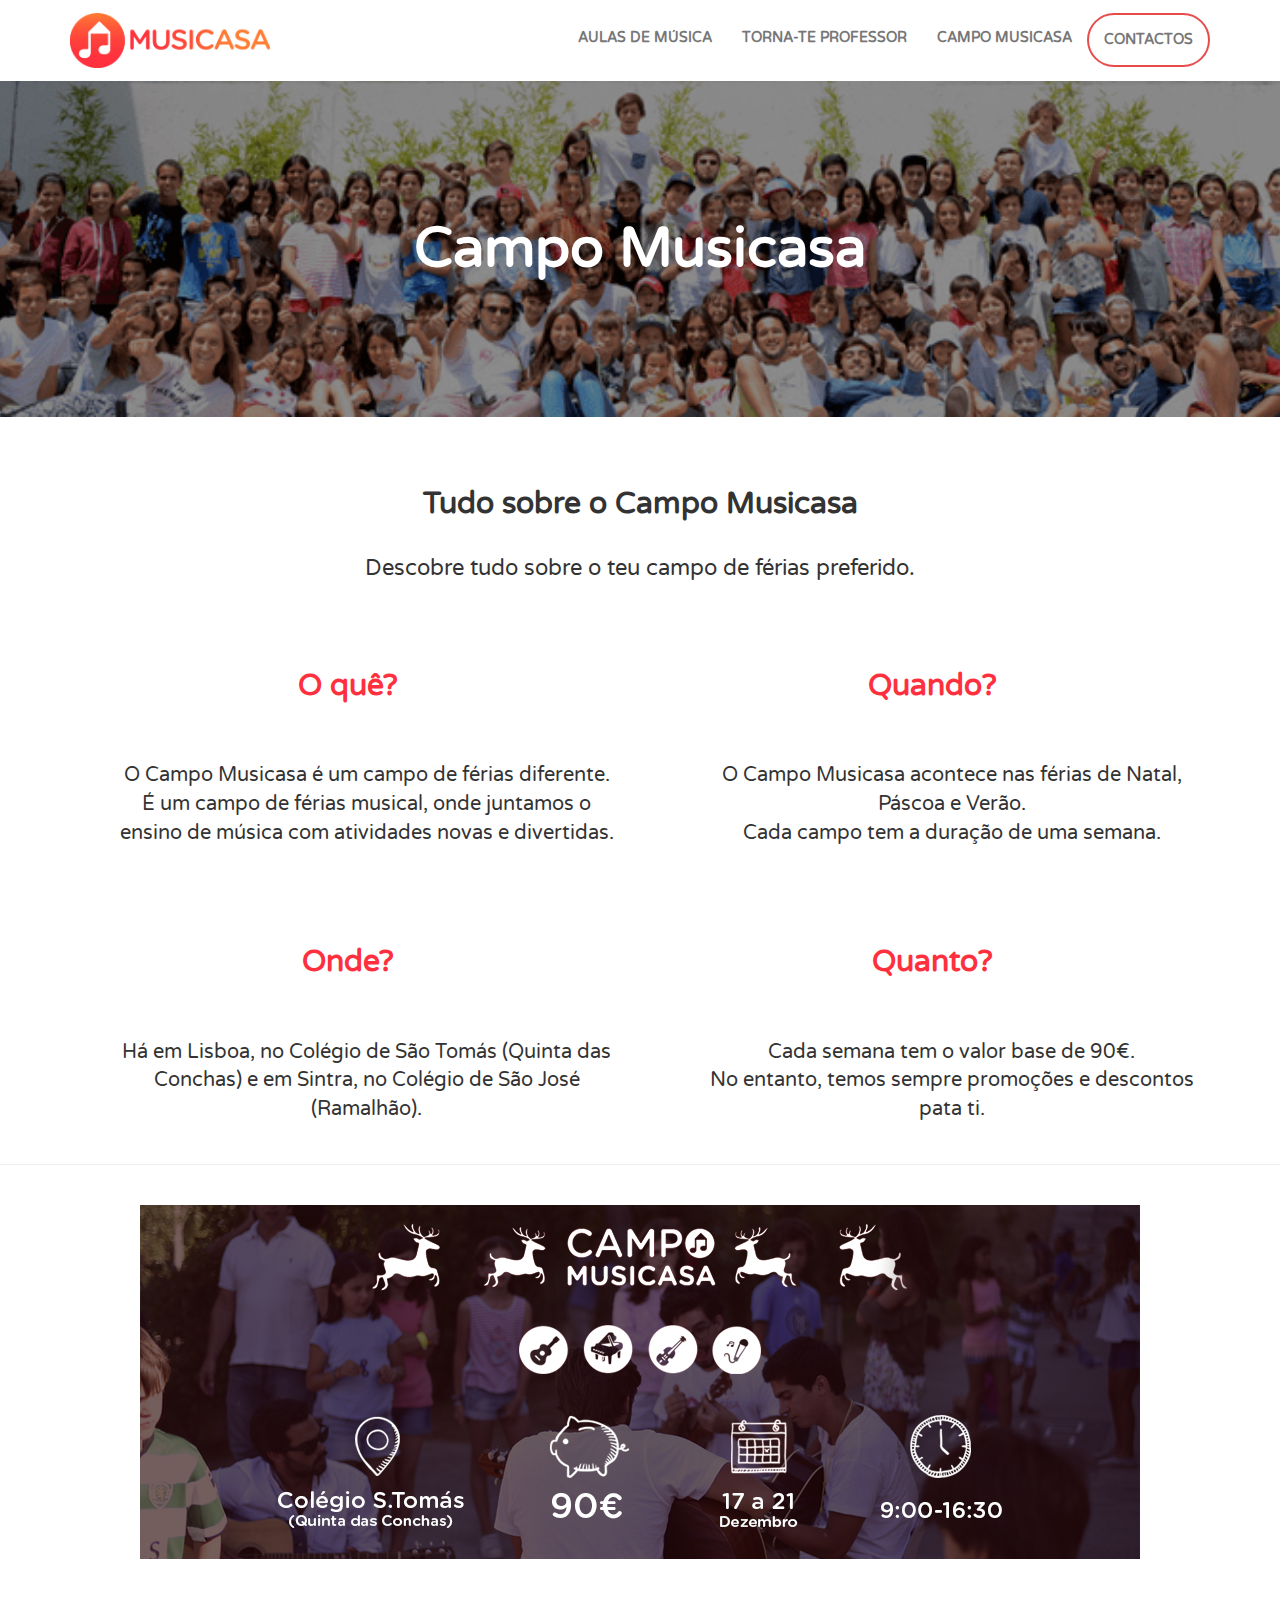
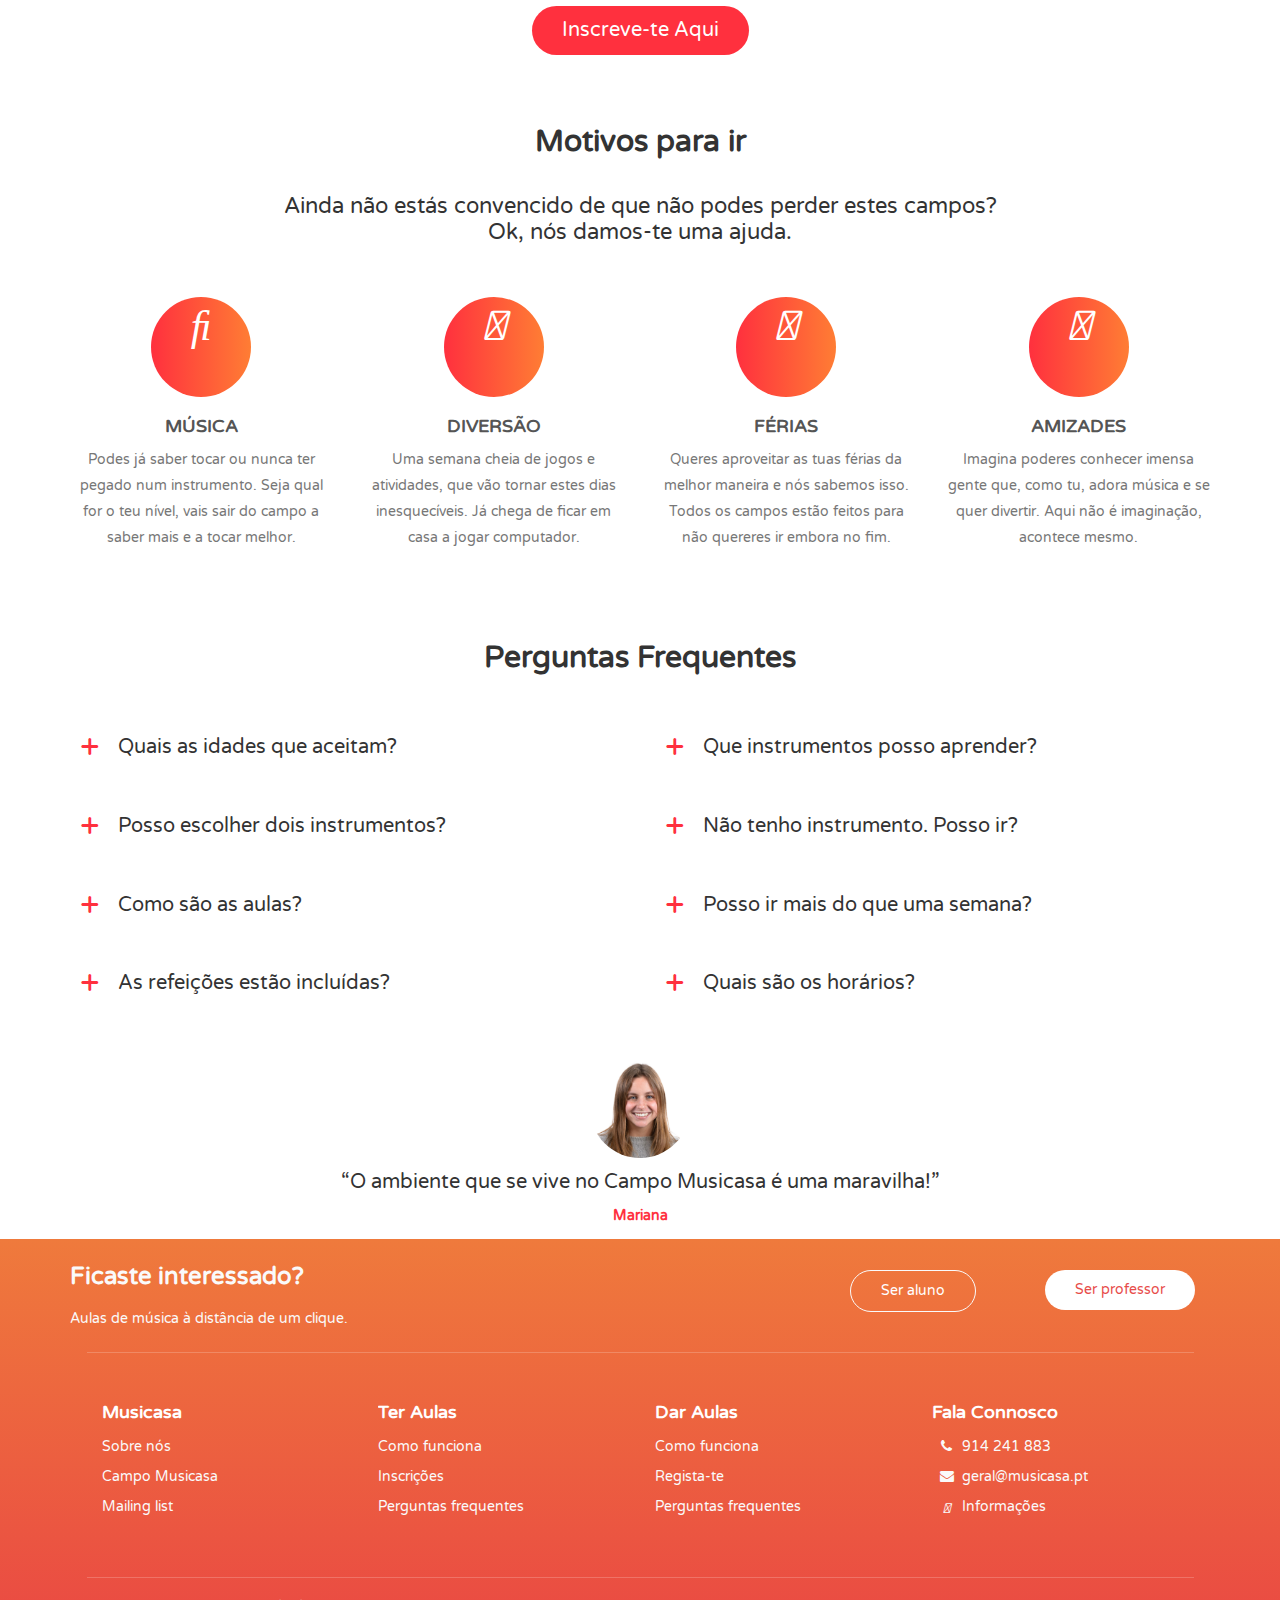
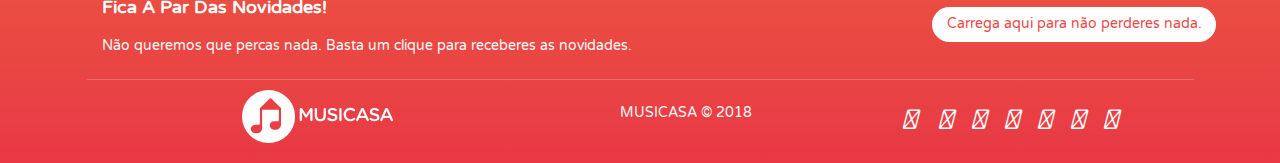
<file: campo-musicasa.html>
<!DOCTYPE html>
<html lang="en">
<head>
<meta charset="utf-8">
<meta http-equiv="X-UA-Compatible" content="IE=edge">
<meta name="viewport" content="width=device-width,initial-scale=1">
<meta name="author" content="PLM">
<meta name="Description" content="O Campo Musicasa é a melhor opção para as férias de crianças e jovens que toquem, ou queiram aprender a tocar, um instrumento!">
<meta name="Keywords" content="Aulas de Música, Campo Musicasa, Escola de Música, Aprender Música, Aprender Música em Casa, Escola de Música Lisboa, Aprender Bateria em Casa, Aprender a Tocar Bateria, Aulas de Bateria Lisboa, Aulas de Bateria em Casa, Aulas de Bateria para Iniciantes, Aulas Particulares de Bateria, Aprender a Tocar Guitarra em Casa, Aulas de Guitarra Clássica, Aulas de Guitarra Elétrica, Aulas de Guitarra em Casa, Aulas Particulares de Guitarra, Aulas de Piano em Casa, Aprender a Tocar Teclado, Aprender a Tocar Teclado em Casa, Aulas de Música em Casa, Aulas de Bateria, Aprender a Tocar Bateria em Casa, Aulas de Guitarra, Aprender Guitarra em Casa, Aprender a Tocar Guitarra, Aulas de Guitarra Lisboa, Aulas de Guitarra para Iniciantes, Aulas Particulares de Guitarra Elétrica, Aulas de Piano, Aprender Piano em Casa, Aprender a Tocar Piano, Aprender a Tocar Piano em Casa, Aulas de Piano Lisboa, Aulas de Piano para Iniciantes, Aulas Particulares de Piano, Aulas de Teclado,Aprender Teclado em Casa, Aulas de Teclado Lisboa, Aulas de Teclado em Casa, Aulas de Teclado para Iniciantes, Aulas Particulares de Teclado, Aulas de Canto,Aprender Canto em Casa, Aulas de Canto Lisboa, Aulas de Canto em Casa, Aulas de Canto para Iniciantes, Aulas Particulares de Canto, Aulas de Violino, Aprender Violino em Casa, Aulas de Violino Lisboa, Aulas de Violino em Casa, Aulas de Violino para Iniciantes, Aulas Particulares de Violino, Aulas de Baixo,Aprender Baixo em Casa, Aulas de Baixo Lisboa, Aulas de Baixo em Casa, Aulas de Baixo para Iniciantes, Aulas Particulares de Baixo">
<!-- Site Title   -->
<title>Campo Musicasa</title>
<!-- Fav Icons   -->
<link rel="apple-touch-icon" sizes="180x180" href="/apple-touch-icon.png">
<link rel="icon" type="image/png" href="/favicon-32x32.png" sizes="32x32">
<link rel="icon" type="image/png" href="/favicon-16x16.png" sizes="16x16">
<link rel="manifest" href="/manifest.json">
<link rel="mask-icon" href="/safari-pinned-tab.svg" color="#5bbad5">
<!-- Bootstrap -->
<link href="css/bootstrap.min.css" rel="stylesheet">
<link href="css/bootstrap-dropdownhover.min.css" rel="stylesheet">
<!-- Fonts Awesome -->
<link href="css/font-awesome.min.css" rel="stylesheet">
<link rel="stylesheet" href="https://use.fontawesome.com/releases/v5.3.1/css/all.css" integrity="sha384-mzrmE5qonljUremFsqc01SB46JvROS7bZs3IO2EmfFsd15uHvIt+Y8vEf7N7fWAU" crossorigin="anonymous">
<!-- Google Fonts -->
<link href="https://fonts.googleapis.com/css?family=Open+Sans:400,300,300italic,800italic,800,600italic,600,400italic,700,700italic" rel="stylesheet">
<!-- animate Effect -->
<link href="css/animate.css" rel="stylesheet">
<!-- Main CSS -->
<link href="css/style.css" rel="stylesheet">
<!-- Responsive CSS -->
<link href="css/responsive.css" rel="stylesheet">
<!-- Skins Style-->

<link href="https://fonts.googleapis.com/css?family=Varela+Round" rel="stylesheet">


</head>
<body>
<header id="headerx" class="head">
<nav class="navbar navbar-default navbar-1">
<div class="container">
<div class="navbar-header">
<button type="button" class="navbar-toggle" data-toggle="collapse" data-target=".navbar-collapse">
<span class="sr-only">Menú</span>
<span class="icon-bar"></span>
<span class="icon-bar"></span>
<span class="icon-bar"></span>
</button>
<a class="img-responsive" href="index.html">
<img src="Logo-Nav.png" alt="logotipo">
</a>
</div>
<div class="collapse navbar-collapse" id="bs-example-navbar-collapse-1" data-hover="dropdown" data-animations="fadeIn">
<ul class="nav navbar-nav navbar-right">
<li><a style="font-family:'Varela Round',sans-serif" href="aulas-de-m%C3%BAsica.html">Aulas de Música </a></li>
<li><a style="font-family:'Varela Round',sans-serif" href="professores.html">Torna-te Professor</a></li>
<li> <a style="font-family:'Varela Round',sans-serif" href="campo-musicasa.html">Campo Musicasa</a></li>
<li><a style="font-family:'Varela Round',sans-serif" class="botao" href="contactos.html">Contactos</a></li>
</ul>
</div>
</nav>
</header>
<section id="section77" class="section-margine section-77-background">
<h20> <center>Campo Musicasa</center></h20>
</section>
<section id="section18" class="section-margine">
<div class="container">
<div class="section18">
<div class="row">
<div class="textcont">
<h2 class="text-center">Tudo sobre o Campo Musicasa</h2>
<br>
<p class="text-center" style="font-size:22px">Descobre tudo sobre o teu campo de férias preferido.
</p>
</div></div></div> </div>
</section>
<div class="container text-center">
<div class="row">
<div class="col-sm-6">
<div class="faq-header" style="color:#ff303e">O quê?</div>
<div class="faq-question">
<label class="panel-title">O Campo Musicasa é um campo de férias diferente. <br>
É um campo de férias musical, onde juntamos o ensino de música com atividades novas e divertidas. </label>
</div>
<div class="faq-header" style="color:#ff303e">Onde?</div>
<div class="faq-question">
<label class="panel-title">Há em Lisboa, no Colégio de São Tomás (Quinta das Conchas) e em Sintra, no Colégio de São José (Ramalhão). </label>
</div>
</div>
<div class="col-sm-6">
<div class="faq-header" style="color:#ff303e">Quando?</div>
<div class="faq-question">
<label class="panel-title">O Campo Musicasa acontece nas férias de Natal, Páscoa e Verão. <br> Cada campo tem a duração de uma semana.</label>
</div>
<div class="faq-header" style="color:#ff303e">Quanto?</div>
<div class="faq-question">
<label class="panel-title">Cada semana tem o valor base de 90€. <br> No entanto, temos sempre promoções e descontos pata ti. </label>
</div>
</div>
</div>
</div>
    <hr><br>
 <center> <img src="images/bannercampo.png" alt="Campo Musicasa Verão" style="max-height:828px;"  > </center> 
    
    <br>  <br>
   <div class="container" style="display:flex;justify-content:center;align-items:center;align-content:center">
<div class="row-1">
<a class="btn btn-seconday" href="http://bit.ly/CampoMusicasaNatal18">Inscreve-te Aqui</a>
</div>
</div>
    
   
<section id="section1" class="section-margine">
<div class="container">
<div class="section18">
<div class="row">
<div class="textcont">
<h2 class="text-center">Motivos para ir</h2>
<br>
<p class="text-center" style="font-size:22px">Ainda não estás convencido de que não podes perder estes campos? <br> Ok, nós damos-te uma ajuda.
</p>
</div></div></div> </div> <br>
<br><div class="container">
<div class="row">
<div class="col-md-3 col-lg-3">
<div class="section-1-box">
<div class="section-1-box-icon-background"><i class="fas fa-music fa-3x"></i></div>
<h4 class="text-center">Música</h4>
<p class="text-center">Podes já saber tocar ou nunca ter pegado num instrumento. Seja qual for o teu nível, vais sair do campo a saber mais e a tocar melhor.</p>
</div>
</div>
<div class="col-md-3 col-lg-3">
<div class="section-1-box" data-wow-delay=".1s">
<div class="section-1-box-icon-background"><i class="fas fa-thumbs-up fa-3x"></i></div>
<h4 class="text-center">Diversão</h4>
<p class="text-center">Uma semana cheia de jogos e atividades, que vão tornar estes dias inesquecíveis. Já chega de ficar em casa a jogar computador.</p>
</div>
</div>
<div class="col-md-3 col-lg-3">
<div class="section-1-box" data-wow-delay=".2s">
<div class="section-1-box-icon-background"><i class="fas fa-sun-o fa-3x"></i></div>
<h4 class="text-center">Férias</h4>
<p class="text-center">Queres aproveitar as tuas férias da melhor maneira e nós sabemos isso. Todos os campos estão feitos para não quereres ir embora no fim.</p>
</div>
</div>
<div class="col-md-3 col-lg-3">
<div class="section-1-box" data-wow-delay=".3s">
<div class="section-1-box-icon-background"><i class="fas fa-futbol-o fa-3x"></i></div>
<h4 class="text-center">Amizades</h4>
<p class="text-center">Imagina poderes conhecer imensa gente que, como tu, adora música e se quer divertir. Aqui não é imaginação, acontece mesmo.</p>
</div>
</div>
</div>
</div>
</section>
<!-- <center><h3>LISBOA</h3></center>
 <center> <img src="images/CartazSite.png" alt="Campo Musicasa Verão" style="max-height:828px;"  > </center> 
    

    
   <center> <div class=""><a href="http://bit.ly/CampoMusicasaVerao2018" target="_blank" class="btn btn-seconday1" style="border-color: #E74C4A;">Inscreve-te Aqui para Lisboa!</a> </div> </center>
    <br> 
    
    <hr>

    <center><h3>SINTRA</h3></center>
 <center> <img src="images/SINTRA.jpg" alt="Campo Musicasa Verão" style="max-height:828px;"  > </center> 
    
   <center> <div class=""><a href="http://bit.ly/CampoMusicasaVerao2018Sintra" target="_blank" class="btn btn-seconday1" style="border-color: #E74C4A;">Inscreve-te Aqui Para Sintra!</a> </div> </center>
    <br> 
    -->
<div class="container">
<div class="faq-header">Perguntas Frequentes</div>
<div class="faq-content">
<div class="row">
<div class="col-sm-6">
<div class="faq-question">
<input id="1" type="checkbox" class="panel">
<div class="plus">+</div>
<label for="1" class="panel-title">Quais as idades que aceitam?</label>
<div class="panel-content">Aceitamos inscrições entre os 3 e os 16 anos. <br> Os mais novos, entre os 3 e os 5, têm direto a um acompanhamento especial por parte na nossa equipa de babysitters.</div>
</div>
<div class="faq-question">
<input id="2" type="checkbox" class="panel">
<div class="plus">+</div>
<label for="2" class="panel-title">Posso escolher dois instrumentos?</label>
<div class="panel-content">Para que saias do campo com conhecimentos sólidos, tens de escolher apenas um instrumento. No entanto, fora das aulas vais ter muitas oportunidades de experiementar os outros.</div>
</div>
<div class="faq-question">
<input id="3" type="checkbox" class="panel">
<div class="plus">+</div>
<label for="3" class="panel-title">Como são as aulas?</label>
<div class="panel-content">As aulas são dadas em turmas, onde os alunos são divididos consoante o instrumento escolhido, a idade e a experiência. Cada turma é acompanhada por um ou dois professores.</div>
</div>
<div class="faq-question">
<input id="4" type="checkbox" class="panel">
<div class="plus">+</div>
<label for="4" class="panel-title">As refeições estão incluídas?</label>
<div class="panel-content">As refeições não só estão incluídas com são muito boas. Durante todo o campo temos uma equipa cuja função é alimentar-te bem.</div>
</div>
</div>
<div class="col-sm-6">
<div class="faq-question">
<input id="5" type="checkbox" class="panel">
<div class="plus">+</div>
<label for="5" class="panel-title">Que instrumentos posso aprender?</label>
<div class="panel-content">No Campo Musicasa podes escolher entre: guitarra, piano, violino e canto.</div>
</div>
<div class="faq-question">
<input id="6" type="checkbox" class="panel">
<div class="plus">+</div>
<label for="6" class="panel-title">Não tenho instrumento. Posso ir?</label>
<div class="panel-content">Sugerimos que vejas se não tens um amigo/familiar que tenha um instrumento para te emprestar (é muito normal teres!). Se não conseguires mesmo, nós emprestamos. Não queremos que te falte nada.</div>
</div>
<div class="faq-question">
<input id="7" type="checkbox" class="panel">
<div class="plus">+</div>
<label for="7" class="panel-title">Posso ir mais do que uma semana?</label>
<div class="panel-content">Podes e deves! No verão costumamos ter três semanas de Campo Musicasa e há desconto para quem for a mais do que uma semana.</div>
</div>
<div class="faq-question">
<input id="8" type="checkbox" class="panel">
<div class="plus">+</div>
<label for="8" class="panel-title">Quais são os horários?</label>
<div class="panel-content">O campo começa às 9h e acaba às 16:30. No entanto, podes chegar a partir das 8:30 e ficar até às 17:30.<br> Da parte da manhã temos duas aulas, com um intervalo no meio. Depois temos o almoço, seguido dos jogos da tarde.</div>
</div>
</div>
</div>
</div>
</div>
<div class="testimonial">
<img class="testimonial-avatar" src="/images/team/Mariana.jpg">
<q class="testimonial-quote">O ambiente que se vive no Campo Musicasa é uma maravilha!</q>
<span class="testimonial-author">Mariana</span>
</div>
<section id="footer-top" class="footer-top">
<div class="container">
<div class="row">
<div class="col-md-8">
<h3>Ficaste interessado?</h3>
<p>Aulas de música à distância de um clique.</p>
</div>
<!-- <div class="col-sm-2">
            <a class="btn btn-seconday-1 " href="/students/new">Ser embaixador</a>
        </div> -->
<div class="col-xs-6 col-md-2">
<a class="btn btn-seconday-1" href="/aulas-de-m%C3%BAsica.html">Ser aluno</a>
</div>
<div class="col-xs-6 col-md-2">
<a class="btn btn-seconday" href="/professores.html">Ser professor</a>
</div>
</div>
</div>
<br>
<div class="bottom">
<div class="container">
<div class="row">
<div class="col-xs-6 col-sm-3">
<div class="footer-top-box">
<h4>Musicasa</h4>
<ul class="unstyled">
<li> <a href="/sobre-n%C3%B3s.html"> Sobre nós </a></li>
<li><a href="/campo-musicasa.html"> Campo Musicasa </a></li>
<li><a href="/campo-musicasa.html"> Mailing list </a></li>
</ul>
</div>
</div>
<div class="col-xs-6 col-sm-3">
<div class="footer-top-box">
<h4>Ter aulas</h4>
<ul class="unstyled">
<li> <a href="aulas-de-m%C3%BAsica.html"> Como funciona </a></li>
<li> <a href="http://bit.ly/inscriçãoalunos18"> Inscrições </a></li>
<li> <a href="/faq-alunos.html"> Perguntas frequentes </a></li>
</ul>
</div>
</div>
<div class="col-xs-6 col-sm-3">
<div class="footer-top-box">
<h4>Dar Aulas</h4>
<ul class="unstyled">
<li> <a href="/professores.html"> Como funciona </a></li>
<li> </li><li> <a href="http://bit.ly/inscriçãoprofs18"> Regista-te </a></li>
<li> <a href="faq-professores.html"> Perguntas frequentes</a></li>
</ul>
</div>
</div>
<div class="col-xs-6 col-sm-3">
<div class="footer-top-box">
<h4> Fala Connosco</h4>
<ul class="unstyled fa-ul">
<li> <i class="fa-li fa fa-phone"> </i> <a href="tel:+351914241883">914 241 883 </a></li>
<li> <i class="fa-li fa fa-envelope"></i> <a href="mailto:geral@musicasa.pt"> geral@musicasa.pt </a></li>
<li> <i class="fa-li fas fa-plus"></i> <a href=""> Informações </a></li>
</ul>
</div>
</div>
</div>
</div>
</div>
<div class="bottom">
<div class="container">
<div class="row">
<div class="col-sm-9">
<h4> Fica a par das novidades!</h4>
<p>Não queremos que percas nada. Basta um clique para receberes as novidades. </p>
</div>
<div class="col-sm-3">
<div><a href="http://eepurl.com/cE-Hf9" target="_blank" class="btn btn-seconday1" style="border-color:#000">Carrega aqui para não perderes nada.</a> </div>
</div>
</div>
</div>
</div>
<center> <div class="bottom">
<div class="container">
<div class="row">
<div class="col-sm-5">
<div class="logo">
<a>
<img src="/Logo%20Musicasa%20Branco.svg" alt="Logo white">
</a>
</div>
</div>
<div class="col-sm-3">
<div class="trademark">
<p>MUSICASA © 2018 </p>
</div>
</div>
<center> <div class="col-sm-4">
<center><div class="social-links">
<a href="https://www.facebook.com/musicasa.pt/"><i class="fab fa-facebook fa-2x"> </i></a>
<a href="https://www.instagram.com/musicasa.pt/"><i class="fab fa-instagram fa-2x"></i></a>
<a href="https://twitter.com/Musicasapt"><i class="fab fa-twitter fa-2x"></i></a>
<a href="https://www.youtube.com/watch?v=UoVPlfj2e-A"><i class="fab fa-youtube fa-2x"></i></a>
<a href="https://open.spotify.com/user/dp6ium71w6g941k3553wx9nsb?si=l9cYfCk7RFCvJh1rHL9XYg"><i class="fab fa-spotify fa-2x"></i></a>
<a href="https://wa.me/351914241883"><i class="fab fa-whatsapp fa-2x"></i></a>
<a href="https://www.linkedin.com/company/musicasa.pt"><i class="fab fa-linkedin fa-2x"></i></a>
</div></center>
</div> </center>
</div>
</div>
</div></center>
</section>
<!-- JS Files -->
<script src="js/jquery.min.js"></script>
<script src="js/bootstrap.min.js"></script>
<script src="js/jquery.plugin.min.js"></script>
<script src="js/jquery.isotope.min.js"></script>
<script src="js/jquery.magnific-popup.min.js"></script>
<script src="js/bootstrap-dropdownhover.min.js"></script>
<script src="js/wow.min.js"></script>
<script src="js/waypoints.min.js"></script>
<script src="js/jquery.counterup.min.js"></script>
<script src="js/main.js"></script>
<script>!function(e,a,t,n,c,g,s){e.GoogleAnalyticsObject="ga",e.ga=e.ga||function(){(e.ga.q=e.ga.q||[]).push(arguments)},e.ga.l=1*new Date,g=a.createElement("script"),s=a.getElementsByTagName("script")[0],g.async=1,g.src="https://www.google-analytics.com/analytics.js",s.parentNode.insertBefore(g,s)}(window,document),ga("create","UA-83695160-1","auto"),ga("send","pageview")</script>
<script>!function(t,e,c,s,r,o){_nQc="89757488",r=t.createElement("script"),o=t.getElementsByTagName("script")[0],r.async=1,r.src="script".src=("https:"==t.location.protocol?"https://":"http://")+"serve.albacross.com/track.js",o.parentNode.insertBefore(r,o)}(document)</script>
    <!-- Start of Async Drift Code -->
<script>!function(){var t;if(!(t=window.driftt=window.drift=window.driftt||[]).init)t.invoked?window.console&&console.error&&console.error("Drift snippet included twice."):(t.invoked=!0,t.methods=["identify","config","track","reset","debug","show","ping","page","hide","off","on"],t.factory=function(e){return function(){var n;return(n=Array.prototype.slice.call(arguments)).unshift(e),t.push(n),t}},t.methods.forEach(function(e){t[e]=t.factory(e)}),t.load=function(t){var e,n,o;o=3e5*Math.ceil(new Date/3e5),(n=document.createElement("script")).type="text/javascript",n.async=!0,n.crossorigin="anonymous",n.src="https://js.driftt.com/include/"+o+"/"+t+".js",(e=document.getElementsByTagName("script")[0]).parentNode.insertBefore(n,e)})}(),drift.SNIPPET_VERSION="0.3.1",drift.load("fkuixnm39zk3")</script>
<!-- End of Async Drift Code -->
<!-- Hotjar Tracking Code for http://www.musicasa.pt -->
<script>!function(t,h,e,j,s,n){t.hj=t.hj||function(){(t.hj.q=t.hj.q||[]).push(arguments)},t._hjSettings={hjid:890227,hjsv:6},s=h.getElementsByTagName("head")[0],(n=h.createElement("script")).async=1,n.src="https://static.hotjar.com/c/hotjar-"+t._hjSettings.hjid+".js?sv="+t._hjSettings.hjsv,s.appendChild(n)}(window,document)</script>
</body>
</html>
</file>
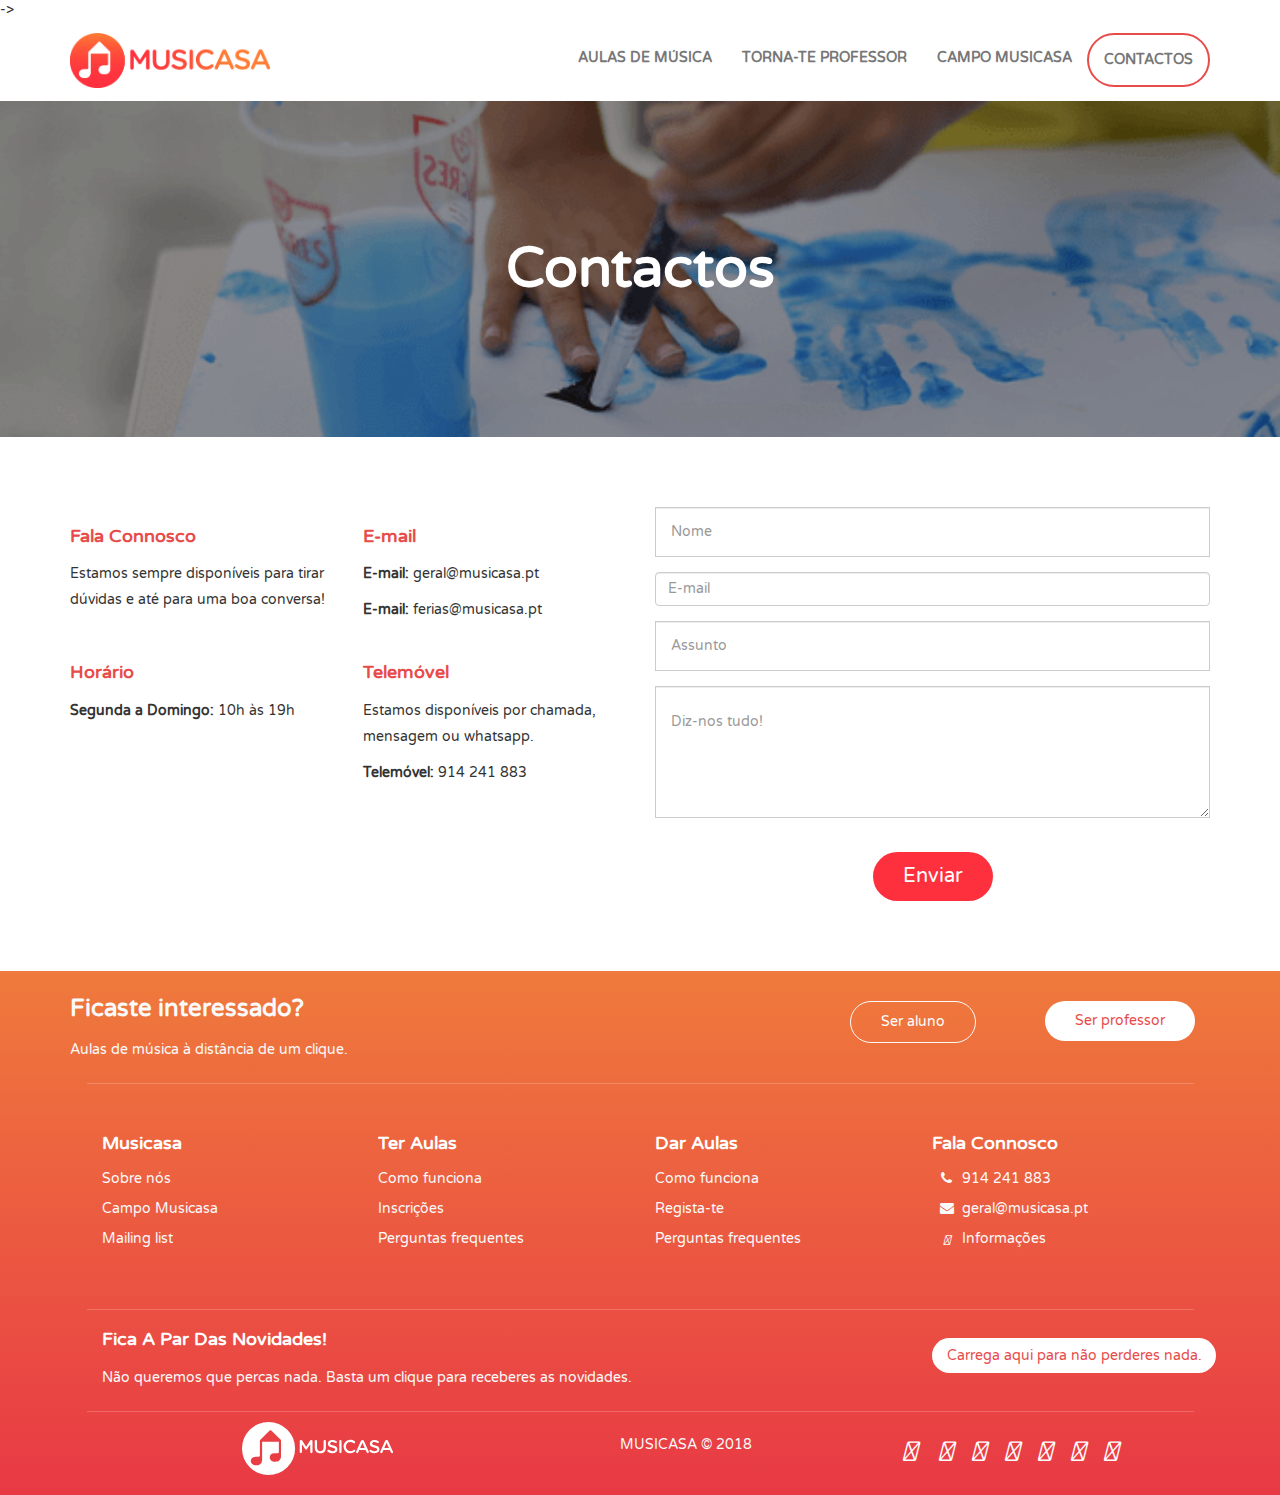
<file: contactos.html>
<!DOCTYPE html>
<html lang="en">
<head>
<meta charset="utf-8">
<meta http-equiv="X-UA-Compatible" content="IE=edge">
<meta name="viewport" content="width=device-width, initial-scale=1">


<meta name="author" content="PLM">


<meta name="Description" content="A Musicasa é uma plataforma que liga professores de música a qualquer pessoa que queria aprender, seja qual for a idade e o instrumento. Queres ter ou dar aulas? Vieste ao sítio certo.">
<meta name="Keywords" content="Aulas de Música, Escola de Música, Aprender Música, Aprender Música em Casa, Escola de Música Lisboa, Aprender Bateria em Casa, Aprender a Tocar Bateria, Aulas de Bateria Lisboa, Aulas de Bateria em Casa, Aulas de Bateria para Iniciantes, Aulas Particulares de Bateria, Aprender a Tocar Guitarra em Casa, Aulas de Guitarra Clássica, Aulas de Guitarra Elétrica, Aulas de Guitarra em Casa, Aulas Particulares de Guitarra, Aulas de Piano em Casa, Aprender a Tocar Teclado, Aprender a Tocar Teclado em Casa, Aulas de Música em Casa, Aulas de Bateria, Aprender a Tocar Bateria em Casa, Aulas de Guitarra, Aprender Guitarra em Casa, Aprender a Tocar Guitarra, Aulas de Guitarra Lisboa, Aulas de Guitarra para Iniciantes, Aulas Particulares de Guitarra Elétrica, Aulas de Piano, Aprender Piano em Casa, Aprender a Tocar Piano, Aprender a Tocar Piano em Casa, Aulas de Piano Lisboa, Aulas de Piano para Iniciantes, Aulas Particulares de Piano, Aulas de Teclado,Aprender Teclado em Casa, Aulas de Teclado Lisboa, Aulas de Teclado em Casa, Aulas de Teclado para Iniciantes, Aulas Particulares de Teclado, Aulas de Canto,Aprender Canto em Casa, Aulas de Canto Lisboa, Aulas de Canto em Casa, Aulas de Canto para Iniciantes, Aulas Particulares de Canto, Aulas de Violino, Aprender Violino em Casa, Aulas de Violino Lisboa, Aulas de Violino em Casa, Aulas de Violino para Iniciantes, Aulas Particulares de Violino, Aulas de Baixo,Aprender Baixo em Casa, Aulas de Baixo Lisboa, Aulas de Baixo em Casa, Aulas de Baixo para Iniciantes, Aulas Particulares de Baixo">
<!-- Site Title   -->
<title>Contactos</title>
<!-- Fav Icons   -->
<link rel="apple-touch-icon" sizes="180x180" href="/apple-touch-icon.png">
<link rel="icon" type="image/png" href="/favicon-32x32.png" sizes="32x32">
<link rel="icon" type="image/png" href="/favicon-16x16.png" sizes="16x16">
<link rel="manifest" href="/manifest.json">
<link rel="mask-icon" href="/safari-pinned-tab.svg" color="#5bbad5">
<!-- Bootstrap -->
<link href="css/bootstrap.min.css" rel="stylesheet">
<link href="css/bootstrap-dropdownhover.min.css" rel="stylesheet">
<!-- Fonts Awesome -->
<link href="css/font-awesome.min.css" rel="stylesheet">
    <link rel="stylesheet" href="https://use.fontawesome.com/releases/v5.3.1/css/all.css" integrity="sha384-mzrmE5qonljUremFsqc01SB46JvROS7bZs3IO2EmfFsd15uHvIt+Y8vEf7N7fWAU" crossorigin="anonymous">
<!-- Google Fonts -->
<link href='https://fonts.googleapis.com/css?family=Open+Sans:400,300,300italic,800italic,800,600italic,600,400italic,700,700italic' rel='stylesheet' type='text/css'>
    <link href="https://fonts.googleapis.com/css?family=Varela+Round" rel="stylesheet">

<!-- animate Effect -->
<link href="css/animate.css" rel="stylesheet">
<!-- Main CSS -->
<link href="css/style.css" rel="stylesheet">
<!-- Responsive CSS -->
<link href="css/responsive.css" rel="stylesheet">
<!-- Skins Style-->
->

    <!-- Start of Async Drift Code -->
<script>
!function() {
  var t;
  if (t = window.driftt = window.drift = window.driftt || [], !t.init) return t.invoked ? void (window.console && console.error && console.error("Drift snippet included twice.")) : (t.invoked = !0, 
  t.methods = [ "identify", "config", "track", "reset", "debug", "show", "ping", "page", "hide", "off", "on" ], 
  t.factory = function(e) {
    return function() {
      var n;
      return n = Array.prototype.slice.call(arguments), n.unshift(e), t.push(n), t;
    };
  }, t.methods.forEach(function(e) {
    t[e] = t.factory(e);
  }), t.load = function(t) {
    var e, n, o, i;
    e = 3e5, i = Math.ceil(new Date() / e) * e, o = document.createElement("script"), 
    o.type = "text/javascript", o.async = !0, o.crossorigin = "anonymous", o.src = "https://js.driftt.com/include/" + i + "/" + t + ".js", 
    n = document.getElementsByTagName("script")[0], n.parentNode.insertBefore(o, n);
  });
}();
drift.SNIPPET_VERSION = '0.3.1';
drift.load('fkuixnm39zk3');
</script>
<!-- End of Async Drift Code -->
    
    <!-- Hotjar Tracking Code for http://www.musicasa.pt -->
<script>
    (function(h,o,t,j,a,r){
        h.hj=h.hj||function(){(h.hj.q=h.hj.q||[]).push(arguments)};
        h._hjSettings={hjid:890227,hjsv:6};
        a=o.getElementsByTagName('head')[0];
        r=o.createElement('script');r.async=1;
        r.src=t+h._hjSettings.hjid+j+h._hjSettings.hjsv;
        a.appendChild(r);
    })(window,document,'https://static.hotjar.com/c/hotjar-','.js?sv=');
</script>
 
    
</head>
<body>
    <header id="headerx" class="head">
<nav class="navbar navbar-default navbar-1">
<div class="container">
<div class="navbar-header">
<button type="button" class="navbar-toggle" data-toggle="collapse" data-target=".navbar-collapse">
<span class="sr-only">Menú</span>
<span class="icon-bar"></span>
<span class="icon-bar"></span>
<span class="icon-bar"></span>
</button>
<a class="img-responsive" href="index.html">
<img src="Logo-Nav.png" alt="logotipo">
</a>
</div>
<div class="collapse navbar-collapse" id="bs-example-navbar-collapse-1" data-hover="dropdown" data-animations="fadeIn">
<ul class="nav navbar-nav navbar-right">
<li><a style="font-family:'Varela Round',sans-serif" href="aulas-de-m%C3%BAsica.html">Aulas de Música </a></li>
<li><a style="font-family:'Varela Round',sans-serif" href="professores.html">Torna-te Professor</a></li>
<li> <a style="font-family:'Varela Round',sans-serif" href="campo-musicasa.html">Campo Musicasa</a></li>
<li><a style="font-family:'Varela Round',sans-serif" class="botao" href="contactos.html">Contactos</a></li>
</ul>
</div>
</nav>
</header>
    
<section id="section66" class="section-margine section-66-background">
   
 
        
    <h20><center>Contactos</center></h20>
    
   
    
</section>
<section id="section16" class="section16">
  <div class="container">
    <div class="row">
  
      <div class="col-md-6 col-lg-6">
          <div class="row">
          <div class="col-md-6 col-lg-6">
            <div class="address"> 
              <h4>Fala Connosco</h4>
   
              <p>Estamos sempre disponíveis para tirar dúvidas e até para uma boa conversa!</p>
            </div>
          </div>
          <div class="col-md-6 col-lg-6">
            <div class="address"> 
              <h4>E-mail</h4>
              <p><b>E-mail:</b> geral@musicasa.pt </p>
                <p><b>E-mail:</b> ferias@musicasa.pt </p>
                
                
            </div>
          </div>
        </div>
        <div class="row">
          <div class="col-md-6 col-lg-6">
            <div class="address"> 
              <h4>Horário</h4>
              <p><b>Segunda a Domingo:</b> 10h às 19h</p>
            </div>
          </div>
          <div class="col-md-6 col-lg-6">
            <div class="address"> 
              <h4>Telemóvel</h4>
              <p>Estamos disponíveis por chamada, mensagem ou whatsapp.</p>
                <p><b>Telemóvel:</b> 914 241 883</p>
                
                
            </div>
          </div>
        </div>
      </div>
        
            <div class="col-md-6 col-lg-6">
        <form method="post" action="http://formspree.io/geral@musicasa.pt">
          <!-- IF MAIL SENT SUCCESSFULLY -->
          <p class="success alert alert-success"><i class="fa fa-check"></i>A mensagem foi enviada!</p>
          <!-- IF MAIL SENDING UNSUCCESSFULL -->
          <p class="error alert alert-danger"><i class="fa fa-times"></i> Ups, aconteceu alguma coisa! Certifica-te que os dados que instroduziste estão corretos.</p>
          <div class="control-group form-group">
            <div class="controls">
              <input  class="form-control" id="cf-name" type="text"  name="Nome" placeholder="Nome">
              <p class="help-block"></p>
            </div>
          </div>
          <div class="control-group form-group">
            <div class="controls">
              <input class="form-control" id="cf-email" type="email" name="E-mail" placeholder="E-mail">
            </div>
          </div>
          <div class="control-group form-group">
            <div class="controls">
             <input class="form-control" id="cf-subject" type="text" name="Assunto" placeholder="Assunto">
            </div>
              
             <input type="hidden" name="_next" value="thanks.html" />
              
          </div>
          <div class="control-group form-group">
            <div class="controls">
              <textarea class="form-control custom-control" id="cf-message" rows="4" name="Mensagem" placeholder="Diz-nos tudo! "></textarea>
            </div>
          </div>
          <div id="success"></div>
          <!-- For success/fail messages -->
           <div class="row-1" style="text-align: center">
          <button type="submit" id="cf-submit"  class="btn btn-seconday">Enviar</button> </div>
        </form>
      </div>
    </div>
  </div>
</section>
    
    

<section id="footer-top" class="footer-top">
<div class="container">
<div class="row">
<div class="col-md-8">
<h3>Ficaste interessado?</h3>
<p>Aulas de música à distância de um clique.</p>
</div>
<!-- <div class="col-sm-2">
            <a class="btn btn-seconday-1 " href="/students/new">Ser embaixador</a>
        </div> -->
<div class="col-xs-6 col-md-2">
<a class="btn btn-seconday-1" href="/aulas-de-m%C3%BAsica.html">Ser aluno</a>
</div>
<div class="col-xs-6 col-md-2">
<a class="btn btn-seconday" href="/professores.html">Ser professor</a>
</div>
</div>
</div>
<br>
<div class="bottom">
<div class="container">
<div class="row">
<div class="col-xs-6 col-sm-3">
<div class="footer-top-box">
<h4>Musicasa</h4>
<ul class="unstyled">
<li> <a href="/sobre-n%C3%B3s.html"> Sobre nós </a></li>
<li><a href="/campo-musicasa.html"> Campo Musicasa </a></li>
<li><a href="/campo-musicasa.html"> Mailing list </a></li>
</ul>
</div>
</div>
<div class="col-xs-6 col-sm-3">
<div class="footer-top-box">
<h4>Ter aulas</h4>
<ul class="unstyled">
<li> <a href="aulas-de-m%C3%BAsica.html"> Como funciona </a></li>
<li> <a href="http://bit.ly/inscriçãoalunos18"> Inscrições </a></li>
<li> <a href="/faq-alunos.html"> Perguntas frequentes </a></li>
</ul>
</div>
</div>
<div class="col-xs-6 col-sm-3">
<div class="footer-top-box">
<h4>Dar Aulas</h4>
<ul class="unstyled">
<li> <a href="/professores.html"> Como funciona </a></li>
<li> </li><li> <a href="http://bit.ly/inscriçãoprofs18"> Regista-te </a></li>
<li> <a href="faq-professores.html"> Perguntas frequentes</a></li>
</ul>
</div>
</div>
<div class="col-xs-6 col-sm-3">
<div class="footer-top-box">
<h4> Fala Connosco</h4>
<ul class="unstyled fa-ul">
<li> <i class="fa-li fa fa-phone"> </i> <a href="tel:+351914241883">914 241 883 </a></li>
<li> <i class="fa-li fa fa-envelope"></i> <a href="mailto:geral@musicasa.pt"> geral@musicasa.pt </a></li>
<li> <i class="fa-li fas fa-plus"></i> <a href=""> Informações </a></li>
</ul>
</div>
</div>
</div>
</div>
</div>
<div class="bottom">
<div class="container">
<div class="row">
<div class="col-sm-9">
<h4> Fica a par das novidades!</h4>
<p>Não queremos que percas nada. Basta um clique para receberes as novidades. </p>
</div>
<div class="col-sm-3">
<div><a href="http://eepurl.com/cE-Hf9" target="_blank" class="btn btn-seconday1" style="border-color:#000">Carrega aqui para não perderes nada.</a> </div>
</div>
</div>
</div>
</div>
<center> <div class="bottom">
<div class="container">
<div class="row">
<div class="col-sm-5">
<div class="logo">
<a>
<img src="/Logo%20Musicasa%20Branco.svg" alt="Logo white">
</a>
</div>
</div>
<div class="col-sm-3">
<div class="trademark">
<p>MUSICASA © 2018 </p>
</div>
</div>
<center> <div class="col-sm-4">
<center><div class="social-links">
<a href="https://www.facebook.com/musicasa.pt/"><i class="fab fa-facebook fa-2x"> </i></a>
<a href="https://www.instagram.com/musicasa.pt/"><i class="fab fa-instagram fa-2x"></i></a>
<a href="https://twitter.com/Musicasapt"><i class="fab fa-twitter fa-2x"></i></a>
<a href="https://www.youtube.com/watch?v=UoVPlfj2e-A"><i class="fab fa-youtube fa-2x"></i></a>
<a href="https://open.spotify.com/user/dp6ium71w6g941k3553wx9nsb?si=l9cYfCk7RFCvJh1rHL9XYg"><i class="fab fa-spotify fa-2x"></i></a>
<a href="https://wa.me/351914241883"><i class="fab fa-whatsapp fa-2x"></i></a>
<a href="https://www.linkedin.com/company/musicasa.pt"><i class="fab fa-linkedin fa-2x"></i></a>
</div></center>
</div> </center>
</div>
</div>
</div></center>
</section>


<!-- JS Files -->
<script src="js/jquery.min.js"></script> 
<script src="js/bootstrap.min.js"></script>
<script src="js/jquery.plugin.min.js"></script>
<script src="js/jquery.isotope.min.js"></script> 
<script src="js/jquery.magnific-popup.min.js"></script> 
<script src="js/bootstrap-dropdownhover.min.js"></script>
<script src="js/wow.min.js"></script> 
<script src="js/waypoints.min.js"></script> 
<script src="js/jquery.counterup.min.js"></script> 
<script src="js/main.js"></script>
    <script>
  (function(i,s,o,g,r,a,m){i['GoogleAnalyticsObject']=r;i[r]=i[r]||function(){
  (i[r].q=i[r].q||[]).push(arguments)},i[r].l=1*new Date();a=s.createElement(o),
  m=s.getElementsByTagName(o)[0];a.async=1;a.src=g;m.parentNode.insertBefore(a,m)
  })(window,document,'script','https://www.google-analytics.com/analytics.js','ga');

  ga('create', 'UA-83695160-1', 'auto');
  ga('send', 'pageview');

</script>
    
   <script type="text/javascript">      (function(a,l,b,c,r,s){        _nQc=c,r=a.createElement(l),s=a.getElementsByTagName(l)[0];        r.async=1;        r.src=l.src=("https:"==a.location.protocol?"https://":"http://")+b;        s.parentNode.insertBefore(r,s);})        (document,"script","serve.albacross.com/track.js","89757488");    </script>

</body>
</html>
</file>
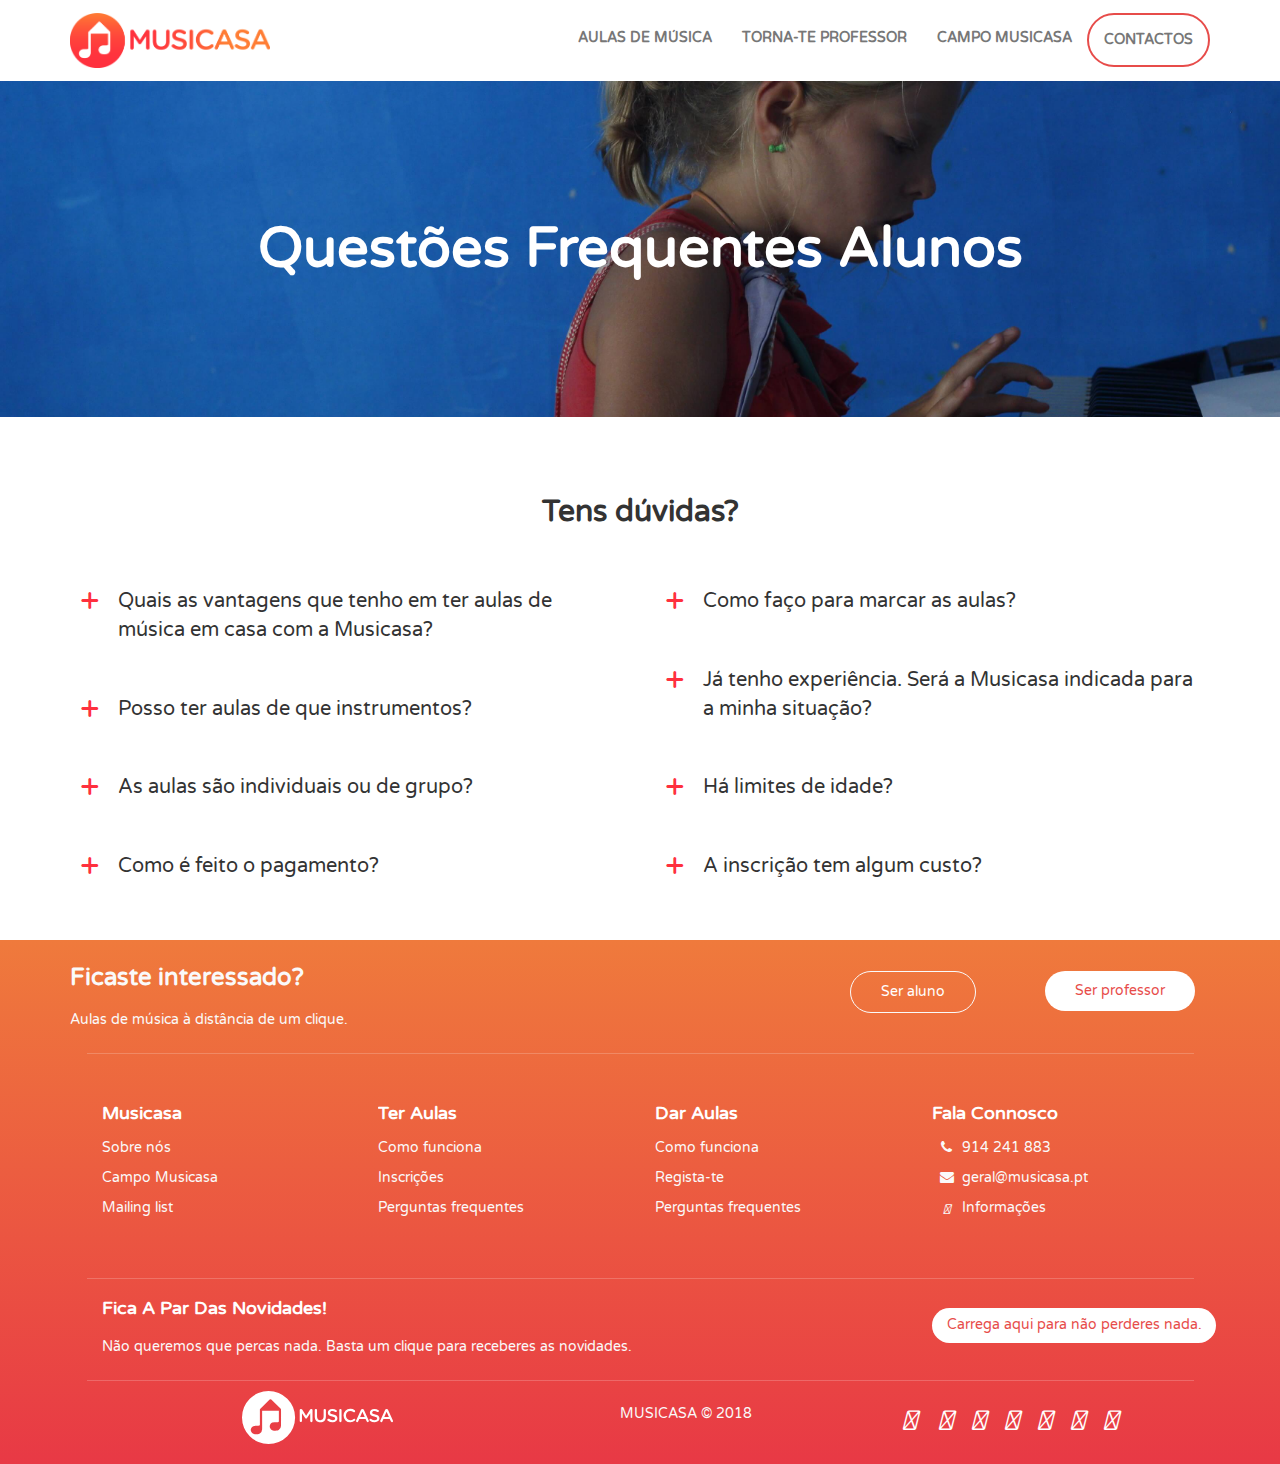
<file: faq-alunos.html>
<!DOCTYPE html>
<html lang="en">
<head>
<meta charset="utf-8">
<meta http-equiv="X-UA-Compatible" content="IE=edge">
<meta name="viewport" content="width=device-width,initial-scale=1">
<meta name="author" content="PLM">
<meta name="Description" content="A Musicasa é uma plataforma que liga professores de música a qualquer pessoa que queria aprender, seja qual for a idade e o instrumento. Queres ter ou dar aulas? Vieste ao sítio certo.">
<meta name="Keywords" content="Aulas de Música, Escola de Música, Aprender Música, Aprender Música em Casa, Escola de Música Lisboa, Aprender Bateria em Casa, Aprender a Tocar Bateria, Aulas de Bateria Lisboa, Aulas de Bateria em Casa, Aulas de Bateria para Iniciantes, Aulas Particulares de Bateria, Aprender a Tocar Guitarra em Casa, Aulas de Guitarra Clássica, Aulas de Guitarra Elétrica, Aulas de Guitarra em Casa, Aulas Particulares de Guitarra, Aulas de Piano em Casa, Aprender a Tocar Teclado, Aprender a Tocar Teclado em Casa, Aulas de Música em Casa, Aulas de Bateria, Aprender a Tocar Bateria em Casa, Aulas de Guitarra, Aprender Guitarra em Casa, Aprender a Tocar Guitarra, Aulas de Guitarra Lisboa, Aulas de Guitarra para Iniciantes, Aulas Particulares de Guitarra Elétrica, Aulas de Piano, Aprender Piano em Casa, Aprender a Tocar Piano, Aprender a Tocar Piano em Casa, Aulas de Piano Lisboa, Aulas de Piano para Iniciantes, Aulas Particulares de Piano, Aulas de Teclado,Aprender Teclado em Casa, Aulas de Teclado Lisboa, Aulas de Teclado em Casa, Aulas de Teclado para Iniciantes, Aulas Particulares de Teclado, Aulas de Canto,Aprender Canto em Casa, Aulas de Canto Lisboa, Aulas de Canto em Casa, Aulas de Canto para Iniciantes, Aulas Particulares de Canto, Aulas de Violino, Aprender Violino em Casa, Aulas de Violino Lisboa, Aulas de Violino em Casa, Aulas de Violino para Iniciantes, Aulas Particulares de Violino, Aulas de Baixo,Aprender Baixo em Casa, Aulas de Baixo Lisboa, Aulas de Baixo em Casa, Aulas de Baixo para Iniciantes, Aulas Particulares de Baixo">
<!-- Site Title   -->
<title>FAQ's | Alunos</title>
<!-- Fav Icons   -->
<link rel="apple-touch-icon" sizes="180x180" href="/apple-touch-icon.png">
<link rel="icon" type="image/png" href="/favicon-32x32.png" sizes="32x32">
<link rel="icon" type="image/png" href="/favicon-16x16.png" sizes="16x16">
<link rel="manifest" href="/manifest.json">
<link rel="mask-icon" href="/safari-pinned-tab.svg" color="#5bbad5">
<!-- Bootstrap -->
<link href="css/bootstrap.min.css" rel="stylesheet">
<link href="css/bootstrap-dropdownhover.min.css" rel="stylesheet">
<link rel="stylesheet" href="https://use.fontawesome.com/releases/v5.3.1/css/all.css" integrity="sha384-mzrmE5qonljUremFsqc01SB46JvROS7bZs3IO2EmfFsd15uHvIt+Y8vEf7N7fWAU" crossorigin="anonymous">
<!-- Fonts Awesome -->
<link href="css/font-awesome.min.css" rel="stylesheet">
<!-- Google Fonts -->
<link href="https://fonts.googleapis.com/css?family=Open+Sans:400,300,300italic,800italic,800,600italic,600,400italic,700,700italic" rel="stylesheet">
<link href="https://fonts.googleapis.com/css?family=Varela+Round" rel="stylesheet">
<!-- animate Effect -->
<link href="css/animate.css" rel="stylesheet">
<!-- Main CSS -->
<link href="css/style.css" rel="stylesheet">
<!-- Responsive CSS -->
<link href="css/responsive.css" rel="stylesheet">
<!-- Skins Style-->

<!-- Start of Async Drift Code -->
<script>!function(){var t;if(!(t=window.driftt=window.drift=window.driftt||[]).init)t.invoked?window.console&&console.error&&console.error("Drift snippet included twice."):(t.invoked=!0,t.methods=["identify","config","track","reset","debug","show","ping","page","hide","off","on"],t.factory=function(e){return function(){var n;return(n=Array.prototype.slice.call(arguments)).unshift(e),t.push(n),t}},t.methods.forEach(function(e){t[e]=t.factory(e)}),t.load=function(t){var e,n,o;o=3e5*Math.ceil(new Date/3e5),(n=document.createElement("script")).type="text/javascript",n.async=!0,n.crossorigin="anonymous",n.src="https://js.driftt.com/include/"+o+"/"+t+".js",(e=document.getElementsByTagName("script")[0]).parentNode.insertBefore(n,e)})}(),drift.SNIPPET_VERSION="0.3.1",drift.load("fkuixnm39zk3")</script>
<!-- End of Async Drift Code -->
<!-- Hotjar Tracking Code for http://www.musicasa.pt -->
<script>!function(t,h,e,j,s,n){t.hj=t.hj||function(){(t.hj.q=t.hj.q||[]).push(arguments)},t._hjSettings={hjid:890227,hjsv:6},s=h.getElementsByTagName("head")[0],(n=h.createElement("script")).async=1,n.src="https://static.hotjar.com/c/hotjar-"+t._hjSettings.hjid+".js?sv="+t._hjSettings.hjsv,s.appendChild(n)}(window,document)</script>

</head>
<body>
<header id="headerx" class="head">
<nav class="navbar navbar-default navbar-1">
<div class="container">
<div class="navbar-header">
<button type="button" class="navbar-toggle" data-toggle="collapse" data-target=".navbar-collapse">
<span class="sr-only">Menú</span>
<span class="icon-bar"></span>
<span class="icon-bar"></span>
<span class="icon-bar"></span>
</button>
<a class="img-responsive" href="index.html">
<img src="Logo-Nav.png" alt="logotipo">
</a>
</div>
<div class="collapse navbar-collapse" id="bs-example-navbar-collapse-1" data-hover="dropdown" data-animations="fadeIn">
<ul class="nav navbar-nav navbar-right">
<li><a style="font-family:'Varela Round',sans-serif" href="aulas-de-m%C3%BAsica.html">Aulas de Música </a></li>
<li><a style="font-family:'Varela Round',sans-serif" href="professores.html">Torna-te Professor</a></li>
<li> <a style="font-family:'Varela Round',sans-serif" href="campo-musicasa.html">Campo Musicasa</a></li>
<li><a style="font-family:'Varela Round',sans-serif" class="botao" href="contactos.html">Contactos</a></li>
</ul>
</div>
</nav>
</header>
<section id="section00" class="section-margine section-00-background">
<h20><center>Questões Frequentes Alunos</center></h20>
</section>
<div class="container">
<div class="faq-header">Tens dúvidas?</div>
<div class="faq-content">
<div class="row">
<div class="col-sm-6">
<div class="faq-question">
<input id="q1" type="checkbox" class="panel">
<div class="plus">+</div>
<label for="q1" class="panel-title">Quais as vantagens que tenho em ter aulas de música em casa com a Musicasa?</label>
<div class="panel-content">Com a Musicasa o aluno não precisa de sair de casa para aprender o instrumento pretendido. O professor desloca-se a sua casa num horário combinado, baseado nas disponibilidades do aluno. Além disso, toda a logistica e comunicação fica a nosso cargo.</div>
</div>
<div class="faq-question">
<input id="q2" type="checkbox" class="panel">
<div class="plus">+</div>
<label for="q2" class="panel-title">Posso ter aulas de que instrumentos?</label>
<div class="panel-content">Somos uma plataforma aberta, pelo que podes ter aula de qualquer instrumento, desde que haja um professor desse instrumento registado. No entanto, os instrumentos mais comuns são: guitarra, piano, violino, bateria e canto.</div>
</div>
<div class="faq-question">
<input id="q3" type="checkbox" class="panel">
<div class="plus">+</div>
<label for="q3" class="panel-title">As aulas são individuais ou de grupo?</label>
<div class="panel-content">Temos aulas individuais e de grupo, consoante a preferência dos alunos.</div>
</div>
<div class="faq-question">
<input id="q7" type="checkbox" class="panel">
<div class="plus">+</div>
<label for="q7" class="panel-title">Como é feito o pagamento?</label>
<div class="panel-content">No fim do mês é enviado um e-mail com a respetiva fatura e formas de pagamento. As opções disponíveis são: transferência bancária e pagamento por multibanco.</div>
</div>
</div>
<div class="col-sm-6">
<div class="faq-question">
<input id="q4" type="checkbox" class="panel">
<div class="plus">+</div>
<label for="q4" class="panel-title">Como faço para marcar as aulas?</label>
<div class="panel-content">Basta preencher o formulário de inscrição, onde irá partilhar algumas informações connosco, nomeadamente a sua preferência de horários para as aulas. Assim que tivermos essa informação, cruzamos as preferências do aluno com as disponibilidades dos professores e atribuí-lo-emos um.</div>
</div>
<div class="faq-question">
<input id="q5" type="checkbox" class="panel">
<div class="plus">+</div>
<label for="q5" class="panel-title">Já tenho experiência. Será a Musicasa indicada para a minha situação?</label>
<div class="panel-content">Claro que sim, temos professores com vários níveis, graus e certificados. Mediante o nível do aluno, é lhe atribuído um professor compatível. </div>
</div>
<div class="faq-question">
<input id="q6" type="checkbox" class="panel">
<div class="plus">+</div>
<label for="q6" class="panel-title"> Há limites de idade?</label>
<div class="panel-content">Não há limite de idades. O nosso aluno mais novo tem 4 anos e o mais velho tem 64 anos! A Musicasa não escolhe idades :)</div>
</div>
<div class="faq-question">
<input id="q8" type="checkbox" class="panel">
<div class="plus">+</div>
<label for="q8" class="panel-title"> A inscrição tem algum custo?</label>
<div class="panel-content">Não. A inscrição é gratuita e pode ser cancelada a qualquer altura.</div>
</div>
</div>
</div>
</div>
</div>
<br><br>
<section id="footer-top" class="footer-top">
<div class="container">
<div class="row">
<div class="col-md-8">
<h3>Ficaste interessado?</h3>
<p>Aulas de música à distância de um clique.</p>
</div>
<!-- <div class="col-sm-2">
            <a class="btn btn-seconday-1 " href="/students/new">Ser embaixador</a>
        </div> -->
<div class="col-xs-6 col-md-2">
<a class="btn btn-seconday-1" href="/aulas-de-m%C3%BAsica.html">Ser aluno</a>
</div>
<div class="col-xs-6 col-md-2">
<a class="btn btn-seconday" href="/professores.html">Ser professor</a>
</div>
</div>
</div>
<br>
<div class="bottom">
<div class="container">
<div class="row">
<div class="col-xs-6 col-sm-3">
<div class="footer-top-box">
<h4>Musicasa</h4>
<ul class="unstyled">
<li> <a href="/sobre-n%C3%B3s.html"> Sobre nós </a></li>
<li><a href="/campo-musicasa.html"> Campo Musicasa </a></li>
<li><a href="/campo-musicasa.html"> Mailing list </a></li>
</ul>
</div>
</div>
<div class="col-xs-6 col-sm-3">
<div class="footer-top-box">
<h4>Ter aulas</h4>
<ul class="unstyled">
<li> <a href="aulas-de-m%C3%BAsica.html"> Como funciona </a></li>
<li> <a href="http://bit.ly/inscriçãoalunos18"> Inscrições </a></li>
<li> <a href="/faq-alunos.html"> Perguntas frequentes </a></li>
</ul>
</div>
</div>
<div class="col-xs-6 col-sm-3">
<div class="footer-top-box">
<h4>Dar Aulas</h4>
<ul class="unstyled">
<li> <a href="/professores.html"> Como funciona </a></li>
<li> </li><li> <a href="http://bit.ly/inscriçãoprofs18"> Regista-te </a></li>
<li> <a href="faq-professores.html"> Perguntas frequentes</a></li>
</ul>
</div>
</div>
<div class="col-xs-6 col-sm-3">
<div class="footer-top-box">
<h4> Fala Connosco</h4>
<ul class="unstyled fa-ul">
<li> <i class="fa-li fa fa-phone"> </i> <a href="tel:+351914241883">914 241 883 </a></li>
<li> <i class="fa-li fa fa-envelope"></i> <a href="mailto:geral@musicasa.pt"> geral@musicasa.pt </a></li>
<li> <i class="fa-li fas fa-plus"></i> <a href=""> Informações </a></li>
</ul>
</div>
</div>
</div>
</div>
</div>
<div class="bottom">
<div class="container">
<div class="row">
<div class="col-sm-9">
<h4> Fica a par das novidades!</h4>
<p>Não queremos que percas nada. Basta um clique para receberes as novidades. </p>
</div>
<div class="col-sm-3">
<div><a href="http://eepurl.com/cE-Hf9" target="_blank" class="btn btn-seconday1" style="border-color:#000">Carrega aqui para não perderes nada.</a> </div>
</div>
</div>
</div>
</div>
<center> <div class="bottom">
<div class="container">
<div class="row">
<div class="col-sm-5">
<div class="logo">
<a>
<img src="/Logo%20Musicasa%20Branco.svg" alt="Logo white">
</a>
</div>
</div>
<div class="col-sm-3">
<div class="trademark">
<p>MUSICASA © 2018 </p>
</div>
</div>
<center> <div class="col-sm-4">
<center><div class="social-links">
<a href="https://www.facebook.com/musicasa.pt/"><i class="fab fa-facebook fa-2x"> </i></a>
<a href="https://www.instagram.com/musicasa.pt/"><i class="fab fa-instagram fa-2x"></i></a>
<a href="https://twitter.com/Musicasapt"><i class="fab fa-twitter fa-2x"></i></a>
<a href="https://www.youtube.com/watch?v=UoVPlfj2e-A"><i class="fab fa-youtube fa-2x"></i></a>
<a href="https://open.spotify.com/user/dp6ium71w6g941k3553wx9nsb?si=l9cYfCk7RFCvJh1rHL9XYg"><i class="fab fa-spotify fa-2x"></i></a>
<a href="https://wa.me/351914241883"><i class="fab fa-whatsapp fa-2x"></i></a>
<a href="https://www.linkedin.com/company/musicasa.pt"><i class="fab fa-linkedin fa-2x"></i></a>
</div></center>
</div> </center>
</div>
</div>
</div></center>
</section>
<!-- JS Files -->
<script src="js/jquery.min.js"></script>
<script src="js/bootstrap.min.js"></script>
<script src="js/jquery.plugin.min.js"></script>
<script src="js/jquery.isotope.min.js"></script>
<script src="js/jquery.magnific-popup.min.js"></script>
<script src="js/bootstrap-dropdownhover.min.js"></script>
<script src="js/wow.min.js"></script>
<script src="js/waypoints.min.js"></script>
<script src="js/jquery.counterup.min.js"></script>
<script src="js/main.js"></script>
<script>!function(e,a,t,n,c,g,s){e.GoogleAnalyticsObject="ga",e.ga=e.ga||function(){(e.ga.q=e.ga.q||[]).push(arguments)},e.ga.l=1*new Date,g=a.createElement("script"),s=a.getElementsByTagName("script")[0],g.async=1,g.src="https://www.google-analytics.com/analytics.js",s.parentNode.insertBefore(g,s)}(window,document),ga("create","UA-83695160-1","auto"),ga("send","pageview")</script>
<script>!function(t,e,c,s,r,o){_nQc="89757488",r=t.createElement("script"),o=t.getElementsByTagName("script")[0],r.async=1,r.src="script".src=("https:"==t.location.protocol?"https://":"http://")+"serve.albacross.com/track.js",o.parentNode.insertBefore(r,o)}(document)</script>
</body>
</html>
</file>
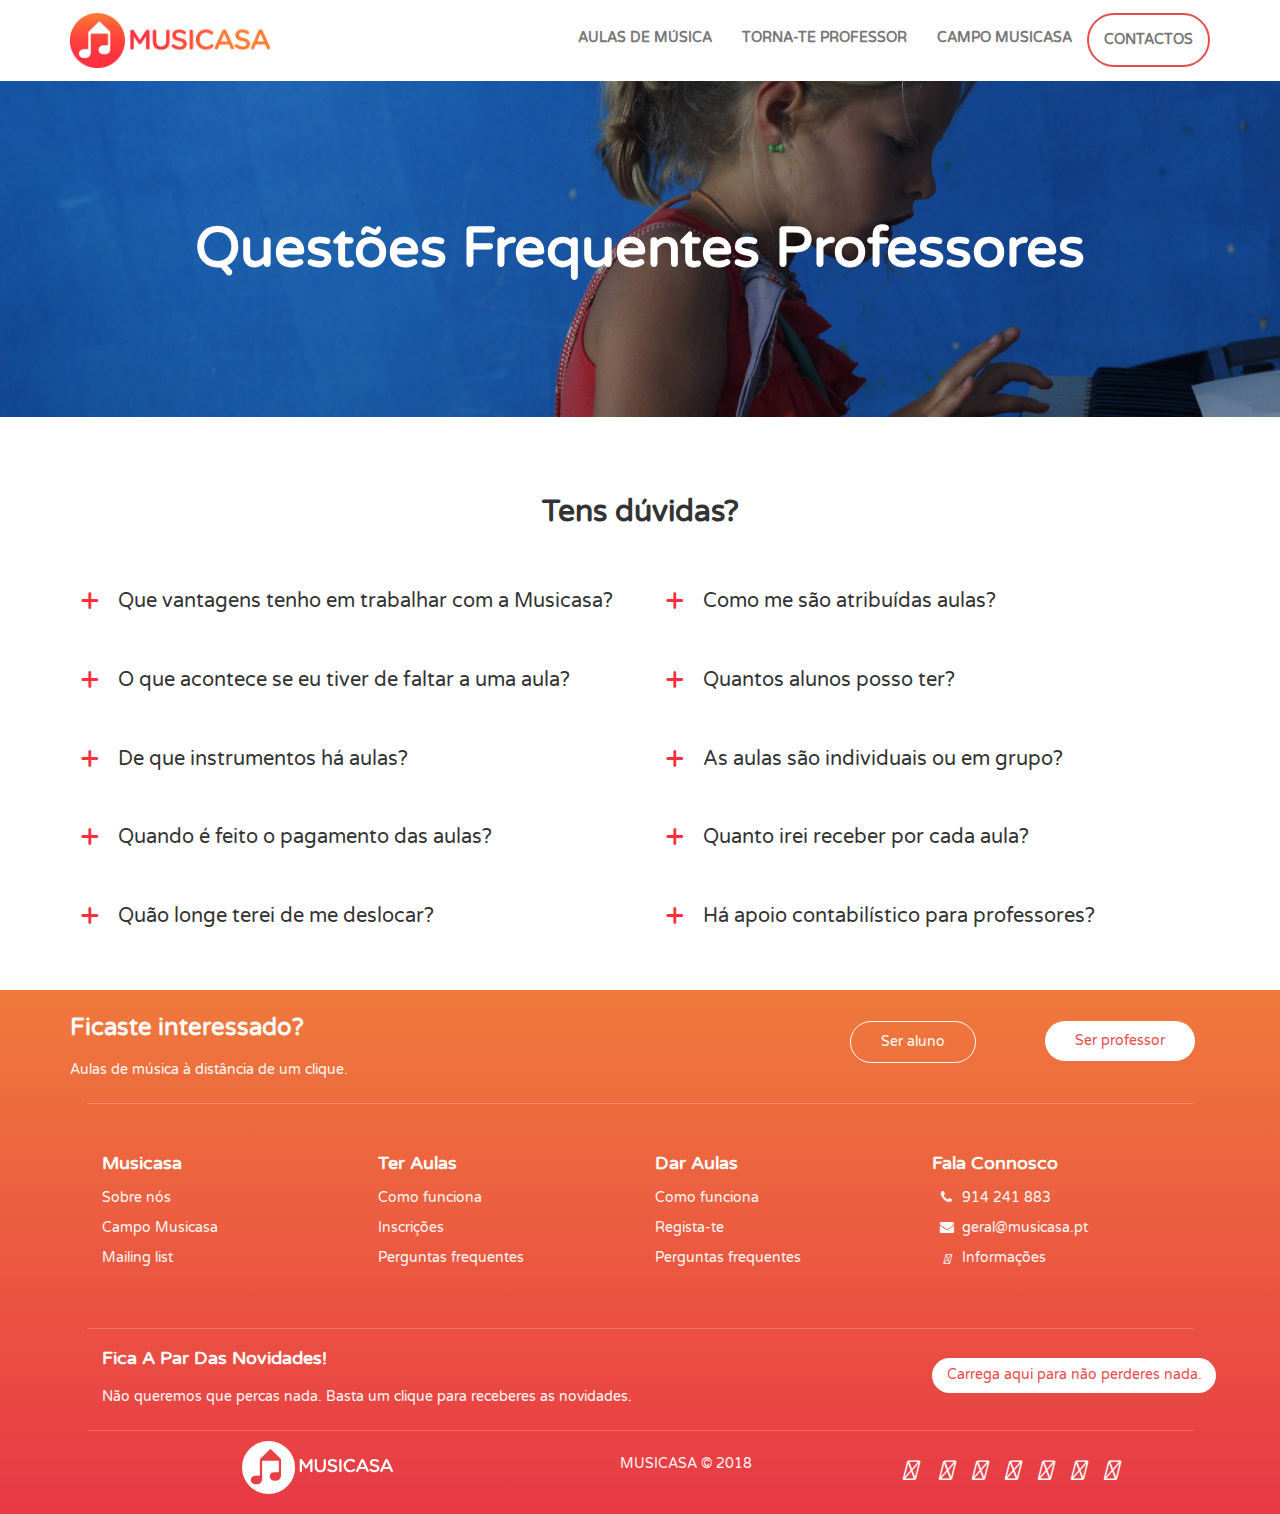
<file: faq-professores.html>
<!DOCTYPE html>
<html lang="en">
<head>
<meta charset="utf-8">
<meta http-equiv="X-UA-Compatible" content="IE=edge">
<meta name="viewport" content="width=device-width,initial-scale=1">
<meta name="author" content="PLM">
<meta name="Description" content="A Musicasa é uma plataforma que liga professores de música a qualquer pessoa que queria aprender, seja qual for a idade e o instrumento. Queres ter ou dar aulas? Vieste ao sítio certo.">
<meta name="Keywords" content="Aulas de Música, Escola de Música, Aprender Música, Aprender Música em Casa, Escola de Música Lisboa, Aprender Bateria em Casa, Aprender a Tocar Bateria, Aulas de Bateria Lisboa, Aulas de Bateria em Casa, Aulas de Bateria para Iniciantes, Aulas Particulares de Bateria, Aprender a Tocar Guitarra em Casa, Aulas de Guitarra Clássica, Aulas de Guitarra Elétrica, Aulas de Guitarra em Casa, Aulas Particulares de Guitarra, Aulas de Piano em Casa, Aprender a Tocar Teclado, Aprender a Tocar Teclado em Casa, Aulas de Música em Casa, Aulas de Bateria, Aprender a Tocar Bateria em Casa, Aulas de Guitarra, Aprender Guitarra em Casa, Aprender a Tocar Guitarra, Aulas de Guitarra Lisboa, Aulas de Guitarra para Iniciantes, Aulas Particulares de Guitarra Elétrica, Aulas de Piano, Aprender Piano em Casa, Aprender a Tocar Piano, Aprender a Tocar Piano em Casa, Aulas de Piano Lisboa, Aulas de Piano para Iniciantes, Aulas Particulares de Piano, Aulas de Teclado,Aprender Teclado em Casa, Aulas de Teclado Lisboa, Aulas de Teclado em Casa, Aulas de Teclado para Iniciantes, Aulas Particulares de Teclado, Aulas de Canto,Aprender Canto em Casa, Aulas de Canto Lisboa, Aulas de Canto em Casa, Aulas de Canto para Iniciantes, Aulas Particulares de Canto, Aulas de Violino, Aprender Violino em Casa, Aulas de Violino Lisboa, Aulas de Violino em Casa, Aulas de Violino para Iniciantes, Aulas Particulares de Violino, Aulas de Baixo,Aprender Baixo em Casa, Aulas de Baixo Lisboa, Aulas de Baixo em Casa, Aulas de Baixo para Iniciantes, Aulas Particulares de Baixo">
<!-- Site Title   -->
<title>FAQ's | Professores</title>
<!-- Fav Icons   -->
<link rel="apple-touch-icon" sizes="180x180" href="/apple-touch-icon.png">
<link rel="icon" type="image/png" href="/favicon-32x32.png" sizes="32x32">
<link rel="icon" type="image/png" href="/favicon-16x16.png" sizes="16x16">
<link rel="manifest" href="/manifest.json">
<link rel="mask-icon" href="/safari-pinned-tab.svg" color="#5bbad5">
<!-- Bootstrap -->
<link href="css/bootstrap.min.css" rel="stylesheet">
<link href="css/bootstrap-dropdownhover.min.css" rel="stylesheet">
<!-- Fonts Awesome -->
<link href="css/font-awesome.min.css" rel="stylesheet">
<link rel="stylesheet" href="https://use.fontawesome.com/releases/v5.3.1/css/all.css" integrity="sha384-mzrmE5qonljUremFsqc01SB46JvROS7bZs3IO2EmfFsd15uHvIt+Y8vEf7N7fWAU" crossorigin="anonymous">
<!-- Google Fonts -->
<link href="https://fonts.googleapis.com/css?family=Open+Sans:400,300,300italic,800italic,800,600italic,600,400italic,700,700italic" rel="stylesheet">
<link href="https://fonts.googleapis.com/css?family=Varela+Round" rel="stylesheet">
<!-- animate Effect -->
<link href="css/animate.css" rel="stylesheet">
<!-- Main CSS -->
<link href="css/style.css" rel="stylesheet">
<!-- Responsive CSS -->
<link href="css/responsive.css" rel="stylesheet">
<!-- Skins Style-->

<!-- Start of Async Drift Code -->
<script>!function(){var t;if(!(t=window.driftt=window.drift=window.driftt||[]).init)t.invoked?window.console&&console.error&&console.error("Drift snippet included twice."):(t.invoked=!0,t.methods=["identify","config","track","reset","debug","show","ping","page","hide","off","on"],t.factory=function(e){return function(){var n;return(n=Array.prototype.slice.call(arguments)).unshift(e),t.push(n),t}},t.methods.forEach(function(e){t[e]=t.factory(e)}),t.load=function(t){var e,n,o;o=3e5*Math.ceil(new Date/3e5),(n=document.createElement("script")).type="text/javascript",n.async=!0,n.crossorigin="anonymous",n.src="https://js.driftt.com/include/"+o+"/"+t+".js",(e=document.getElementsByTagName("script")[0]).parentNode.insertBefore(n,e)})}(),drift.SNIPPET_VERSION="0.3.1",drift.load("fkuixnm39zk3")</script>
<!-- End of Async Drift Code -->
<!-- Hotjar Tracking Code for http://www.musicasa.pt -->
<script>!function(t,h,e,j,s,n){t.hj=t.hj||function(){(t.hj.q=t.hj.q||[]).push(arguments)},t._hjSettings={hjid:890227,hjsv:6},s=h.getElementsByTagName("head")[0],(n=h.createElement("script")).async=1,n.src="https://static.hotjar.com/c/hotjar-"+t._hjSettings.hjid+".js?sv="+t._hjSettings.hjsv,s.appendChild(n)}(window,document)</script>

</head>
<body>
<header id="headerx" class="head">
<nav class="navbar navbar-default navbar-1">
<div class="container">
<div class="navbar-header">
<button type="button" class="navbar-toggle" data-toggle="collapse" data-target=".navbar-collapse">
<span class="sr-only">Menú</span>
<span class="icon-bar"></span>
<span class="icon-bar"></span>
<span class="icon-bar"></span>
</button>
<a class="img-responsive" href="index.html">
<img src="Logo-Nav.png" alt="logotipo">
</a>
</div>
<div class="collapse navbar-collapse" id="bs-example-navbar-collapse-1" data-hover="dropdown" data-animations="fadeIn">
<ul class="nav navbar-nav navbar-right">
<li><a style="font-family:'Varela Round',sans-serif" href="aulas-de-m%C3%BAsica.html">Aulas de Música </a></li>
<li><a style="font-family:'Varela Round',sans-serif" href="professores.html">Torna-te Professor</a></li>
<li> <a style="font-family:'Varela Round',sans-serif" href="campo-musicasa.html">Campo Musicasa</a></li>
<li><a style="font-family:'Varela Round',sans-serif" class="botao" href="contactos.html">Contactos</a></li>
</ul>
</div>
</nav>
</header>
<section id="section44" class="section-margine section-44-background">
<h20><center>Questões Frequentes Professores</center></h20>
</section>
<div class="container">
<div class="faq-header">Tens dúvidas?</div>
<div class="faq-content">
<div class="row">
<div class="col-sm-6">
<div class="faq-question">
<input id="q1" type="checkbox" class="panel">
<div class="plus">+</div>
<label for="q1" class="panel-title">Que vantagens tenho em trabalhar com a Musicasa?</label>
<div class="panel-content">Através da Musicasa o professor tem acesso a uma grande rede de alunos. Além disso, a Musicasa fica responsável por toda a logística e burocracia das aulas, assegurando o contacto entre professores e clientes.</div>
</div>
<div class="faq-question">
<input id="q2" type="checkbox" class="panel">
<div class="plus">+</div>
<label for="q2" class="panel-title">O que acontece se eu tiver de faltar a uma aula?</label>
<div class="panel-content">Caso não possas, exepcionalmente, dar uma aula, tens de avisar a Musicasa com, pelo menos, 24h de antecedência. Nós contactamos o aluno e este vai decidir se prefere ter, ou não, uma aula de compensação em horário a combinar.</div>
</div>
<div class="faq-question">
<input id="q3" type="checkbox" class="panel">
<div class="plus">+</div>
<label for="q3" class="panel-title">De que instrumentos há aulas?</label>
<div class="panel-content">A Musicasa tem aulas de todos os instrumentos possíveis e imaginários, pelo que todos os professores são bem vindos.</div>
</div>
<div class="faq-question">
<input id="q9" type="checkbox" class="panel">
<div class="plus">+</div>
<label for="q9" class="panel-title">Quando é feito o pagamento das aulas?</label>
<div class="panel-content">O pagamento é feito mensalmente por transferência bancária mediante a apresentação de um recibo-verde ou de um ato único, e varia consoante o número de aulas de música que foram efetivamente lecionadas durante o mês.</div>
</div>
<div class="faq-question">
<input id="q10" type="checkbox" class="panel">
<div class="plus">+</div>
<label for="q10" class="panel-title">Quão longe terei de me deslocar?</label>
<div class="panel-content">És livre de te candidatar a todas as aulas que te forem propostas, independentemente da localização. No entanto, um dos fatores que influencia o matching dos alunos com os professores é a localização de ambos de modo a garantir que a distância que tenhas de percorrer para dar uma aula seja a mais curta possível.</div>
</div>
</div>
<div class="col-sm-6">
<div class="faq-question">
<input id="q4" type="checkbox" class="panel">
<div class="plus">+</div>
<label for="q4" class="panel-title">Como me são atribuídas aulas?</label>
<div class="panel-content">A Musicasa vai cruzar as disponibilidades dos professores com as preferências dos alunos. É atribuída uma aula a um professor quando a sua disponibilidade for compatível com as preferências de um aluno. Ao longo do ano, quando surgirem novos alunos, irás receber um aviso para te candidatares às novas aulas e a Musicasa irá fazer o matching do aluno com o professor mais compatível.</div>
</div>
<div class="faq-question">
<input id="q5" type="checkbox" class="panel">
<div class="plus">+</div>
<label for="q5" class="panel-title">Quantos alunos posso ter?</label>
<div class="panel-content">Não há limite de turmas por professor. Mediante a disponibilidade de um professor, pode ter mais ou menos turmas.</div>
</div>
<div class="faq-question">
<input id="q6" type="checkbox" class="panel">
<div class="plus">+</div>
<label for="q6" class="panel-title">As aulas são individuais ou em grupo?</label>
<div class="panel-content">Temos aulas individuais e de grupo, consoante a preferência dos alunos.</div>
</div>
<div class="faq-question">
<input id="q7" type="checkbox" class="panel">
<div class="plus">+</div>
<label for="q7" class="panel-title">Quanto irei receber por cada aula?</label>
<div class="panel-content">Consoante o número de alunos de cada aula, receberás entre 11€ a 21€ (por aula). Estes valores já incluem IVA.</div>
</div>
<div class="faq-question">
<input id="q8" type="checkbox" class="panel">
<div class="plus">+</div>
<label for="q8" class="panel-title">Há apoio contabilístico para professores?</label>
<div class="panel-content">Desde o momento em fazes parte da Musicasa terás acesso a um apoio contabilístico total. Isto é: ajudamos-te com os processos de abrir atividade, passar recibos verdes, pagar impostos ou com qualquer outra dúvida que possas ter.</div>
</div>
</div>
</div>
</div>
</div>
<br><br>
<section id="footer-top" class="footer-top">
<div class="container">
<div class="row">
<div class="col-md-8">
<h3>Ficaste interessado?</h3>
<p>Aulas de música à distância de um clique.</p>
</div>
<!-- <div class="col-sm-2">
            <a class="btn btn-seconday-1 " href="/students/new">Ser embaixador</a>
        </div> -->
<div class="col-xs-6 col-md-2">
<a class="btn btn-seconday-1" href="/aulas-de-m%C3%BAsica.html">Ser aluno</a>
</div>
<div class="col-xs-6 col-md-2">
<a class="btn btn-seconday" href="/professores.html">Ser professor</a>
</div>
</div>
</div>
<br>
<div class="bottom">
<div class="container">
<div class="row">
<div class="col-xs-6 col-sm-3">
<div class="footer-top-box">
<h4>Musicasa</h4>
<ul class="unstyled">
<li> <a href="/sobre-n%C3%B3s.html"> Sobre nós </a></li>
<li><a href="/campo-musicasa.html"> Campo Musicasa </a></li>
<li><a href="/campo-musicasa.html"> Mailing list </a></li>
</ul>
</div>
</div>
<div class="col-xs-6 col-sm-3">
<div class="footer-top-box">
<h4>Ter aulas</h4>
<ul class="unstyled">
<li> <a href="aulas-de-m%C3%BAsica.html"> Como funciona </a></li>
<li> <a href="http://bit.ly/inscriçãoalunos18"> Inscrições </a></li>
<li> <a href="/faq-alunos.html"> Perguntas frequentes </a></li>
</ul>
</div>
</div>
<div class="col-xs-6 col-sm-3">
<div class="footer-top-box">
<h4>Dar Aulas</h4>
<ul class="unstyled">
<li> <a href="/professores.html"> Como funciona </a></li>
<li> </li><li> <a href="http://bit.ly/inscriçãoprofs18"> Regista-te </a></li>
<li> <a href="faq-professores.html"> Perguntas frequentes</a></li>
</ul>
</div>
</div>
<div class="col-xs-6 col-sm-3">
<div class="footer-top-box">
<h4> Fala Connosco</h4>
<ul class="unstyled fa-ul">
<li> <i class="fa-li fa fa-phone"> </i> <a href="tel:+351914241883">914 241 883 </a></li>
<li> <i class="fa-li fa fa-envelope"></i> <a href="mailto:geral@musicasa.pt"> geral@musicasa.pt </a></li>
<li> <i class="fa-li fas fa-plus"></i> <a href=""> Informações </a></li>
</ul>
</div>
</div>
</div>
</div>
</div>
<div class="bottom">
<div class="container">
<div class="row">
<div class="col-sm-9">
<h4> Fica a par das novidades!</h4>
<p>Não queremos que percas nada. Basta um clique para receberes as novidades. </p>
</div>
<div class="col-sm-3">
<div><a href="http://eepurl.com/cE-Hf9" target="_blank" class="btn btn-seconday1" style="border-color:#000">Carrega aqui para não perderes nada.</a> </div>
</div>
</div>
</div>
</div>
<center> <div class="bottom">
<div class="container">
<div class="row">
<div class="col-sm-5">
<div class="logo">
<a>
<img src="/Logo%20Musicasa%20Branco.svg" alt="Logo white">
</a>
</div>
</div>
<div class="col-sm-3">
<div class="trademark">
<p>MUSICASA © 2018 </p>
</div>
</div>
<center> <div class="col-sm-4">
<center><div class="social-links">
<a href="https://www.facebook.com/musicasa.pt/"><i class="fab fa-facebook fa-2x"> </i></a>
<a href="https://www.instagram.com/musicasa.pt/"><i class="fab fa-instagram fa-2x"></i></a>
<a href="https://twitter.com/Musicasapt"><i class="fab fa-twitter fa-2x"></i></a>
<a href="https://www.youtube.com/watch?v=UoVPlfj2e-A"><i class="fab fa-youtube fa-2x"></i></a>
<a href="https://open.spotify.com/user/dp6ium71w6g941k3553wx9nsb?si=l9cYfCk7RFCvJh1rHL9XYg"><i class="fab fa-spotify fa-2x"></i></a>
<a href="https://wa.me/351914241883"><i class="fab fa-whatsapp fa-2x"></i></a>
<a href="https://www.linkedin.com/company/musicasa.pt"><i class="fab fa-linkedin fa-2x"></i></a>
</div></center>
</div> </center>
</div>
</div>
</div></center>
</section>
<!-- JS Files -->
<script src="js/jquery.min.js"></script>
<script src="js/bootstrap.min.js"></script>
<script src="js/jquery.plugin.min.js"></script>
<script src="js/jquery.isotope.min.js"></script>
<script src="js/jquery.magnific-popup.min.js"></script>
<script src="js/bootstrap-dropdownhover.min.js"></script>
<script src="js/wow.min.js"></script>
<script src="js/waypoints.min.js"></script>
<script src="js/jquery.counterup.min.js"></script>
<script src="js/main.js"></script>
<script>!function(e,a,t,n,c,g,s){e.GoogleAnalyticsObject="ga",e.ga=e.ga||function(){(e.ga.q=e.ga.q||[]).push(arguments)},e.ga.l=1*new Date,g=a.createElement("script"),s=a.getElementsByTagName("script")[0],g.async=1,g.src="https://www.google-analytics.com/analytics.js",s.parentNode.insertBefore(g,s)}(window,document),ga("create","UA-83695160-1","auto"),ga("send","pageview")</script>
<script>!function(t,e,c,s,r,o){_nQc="89757488",r=t.createElement("script"),o=t.getElementsByTagName("script")[0],r.async=1,r.src="script".src=("https:"==t.location.protocol?"https://":"http://")+"serve.albacross.com/track.js",o.parentNode.insertBefore(r,o)}(document)</script>
</body>
</html>
</file>
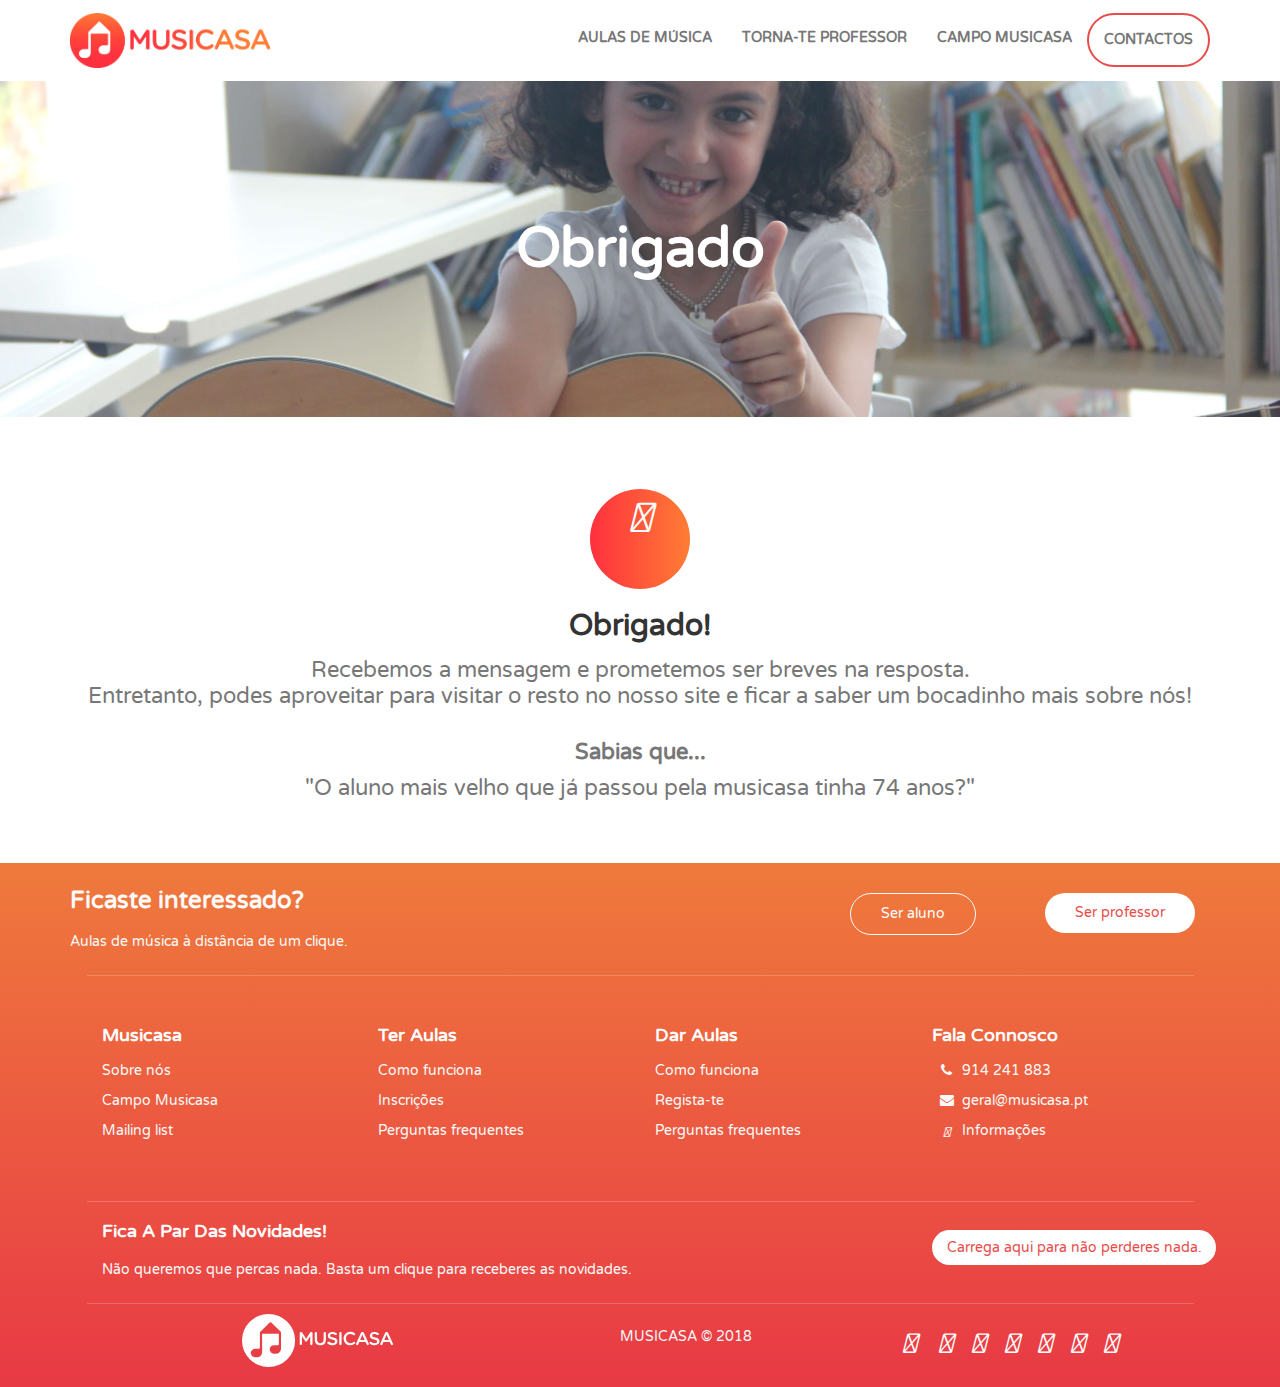
<file: thanks.html>
<!DOCTYPE html>
<html lang="en">
<head>
<meta charset="utf-8">
<meta http-equiv="X-UA-Compatible" content="IE=edge">
<meta name="viewport" content="width=device-width,initial-scale=1">
<meta name="author" content="PLM">
<meta name="Description" content="A Musicasa é uma plataforma que liga professores de música a qualquer pessoa que queria aprender, seja qual for a idade e o instrumento. Queres ter ou dar aulas? Vieste ao sítio certo.">
<meta name="Keywords" content="Aulas de Música, Escola de Música, Aprender Música, Aprender Música em Casa, Escola de Música Lisboa, Aprender Bateria em Casa, Aprender a Tocar Bateria, Aulas de Bateria Lisboa, Aulas de Bateria em Casa, Aulas de Bateria para Iniciantes, Aulas Particulares de Bateria, Aprender a Tocar Guitarra em Casa, Aulas de Guitarra Clássica, Aulas de Guitarra Elétrica, Aulas de Guitarra em Casa, Aulas Particulares de Guitarra, Aulas de Piano em Casa, Aprender a Tocar Teclado, Aprender a Tocar Teclado em Casa, Aulas de Música em Casa, Aulas de Bateria, Aprender a Tocar Bateria em Casa, Aulas de Guitarra, Aprender Guitarra em Casa, Aprender a Tocar Guitarra, Aulas de Guitarra Lisboa, Aulas de Guitarra para Iniciantes, Aulas Particulares de Guitarra Elétrica, Aulas de Piano, Aprender Piano em Casa, Aprender a Tocar Piano, Aprender a Tocar Piano em Casa, Aulas de Piano Lisboa, Aulas de Piano para Iniciantes, Aulas Particulares de Piano, Aulas de Teclado,Aprender Teclado em Casa, Aulas de Teclado Lisboa, Aulas de Teclado em Casa, Aulas de Teclado para Iniciantes, Aulas Particulares de Teclado, Aulas de Canto,Aprender Canto em Casa, Aulas de Canto Lisboa, Aulas de Canto em Casa, Aulas de Canto para Iniciantes, Aulas Particulares de Canto, Aulas de Violino, Aprender Violino em Casa, Aulas de Violino Lisboa, Aulas de Violino em Casa, Aulas de Violino para Iniciantes, Aulas Particulares de Violino, Aulas de Baixo,Aprender Baixo em Casa, Aulas de Baixo Lisboa, Aulas de Baixo em Casa, Aulas de Baixo para Iniciantes, Aulas Particulares de Baixo">
<!-- Site Title   -->
<title>Obrigado</title>
<!-- Fav Icons   -->
<link rel="apple-touch-icon" sizes="180x180" href="/apple-touch-icon.png">
<link rel="icon" type="image/png" href="/favicon-32x32.png" sizes="32x32">
<link rel="icon" type="image/png" href="/favicon-16x16.png" sizes="16x16">
<link rel="manifest" href="/manifest.json">
<link rel="mask-icon" href="/safari-pinned-tab.svg" color="#5bbad5">
<!-- Bootstrap -->
<link href="css/bootstrap.min.css" rel="stylesheet">
<link href="css/bootstrap-dropdownhover.min.css" rel="stylesheet">
<!-- Fonts Awesome -->
<link href="css/font-awesome.min.css" rel="stylesheet">
<link rel="stylesheet" href="https://use.fontawesome.com/releases/v5.3.1/css/all.css" integrity="sha384-mzrmE5qonljUremFsqc01SB46JvROS7bZs3IO2EmfFsd15uHvIt+Y8vEf7N7fWAU" crossorigin="anonymous">
<!-- Google Fonts -->
<link href="https://fonts.googleapis.com/css?family=Open+Sans:400,300,300italic,800italic,800,600italic,600,400italic,700,700italic" rel="stylesheet">
<link href="https://fonts.googleapis.com/css?family=Varela+Round" rel="stylesheet">
<!-- animate Effect -->
<link href="css/animate.css" rel="stylesheet">
<!-- Main CSS -->
<link href="css/style.css" rel="stylesheet">
<!-- Responsive CSS -->
<link href="css/responsive.css" rel="stylesheet">
<!-- Skins Style-->

<!-- Start of Async Drift Code -->
<script>!function(){var t;if(!(t=window.driftt=window.drift=window.driftt||[]).init)t.invoked?window.console&&console.error&&console.error("Drift snippet included twice."):(t.invoked=!0,t.methods=["identify","config","track","reset","debug","show","ping","page","hide","off","on"],t.factory=function(e){return function(){var n;return(n=Array.prototype.slice.call(arguments)).unshift(e),t.push(n),t}},t.methods.forEach(function(e){t[e]=t.factory(e)}),t.load=function(t){var e,n,o;o=3e5*Math.ceil(new Date/3e5),(n=document.createElement("script")).type="text/javascript",n.async=!0,n.crossorigin="anonymous",n.src="https://js.driftt.com/include/"+o+"/"+t+".js",(e=document.getElementsByTagName("script")[0]).parentNode.insertBefore(n,e)})}(),drift.SNIPPET_VERSION="0.3.1",drift.load("fkuixnm39zk3")</script>
<!-- End of Async Drift Code -->

</head>
<body>
<header id="headerx" class="head">
<nav class="navbar navbar-default navbar-1">
<div class="container">
<div class="navbar-header">
<button type="button" class="navbar-toggle" data-toggle="collapse" data-target=".navbar-collapse">
<span class="sr-only">Menú</span>
<span class="icon-bar"></span>
<span class="icon-bar"></span>
<span class="icon-bar"></span>
</button>
<a class="img-responsive" href="index.html">
<img src="Logo-Nav.png" alt="logotipo">
</a>
</div>
<div class="collapse navbar-collapse" id="bs-example-navbar-collapse-1" data-hover="dropdown" data-animations="fadeIn">
<ul class="nav navbar-nav navbar-right">
<li><a style="font-family:'Varela Round',sans-serif" href="aulas-de-m%C3%BAsica.html">Aulas de Música </a></li>
<li><a style="font-family:'Varela Round',sans-serif" href="professores.html">Torna-te Professor</a></li>
<li> <a style="font-family:'Varela Round',sans-serif" href="campo-musicasa.html">Campo Musicasa</a></li>
<li><a style="font-family:'Varela Round',sans-serif" class="botao" href="contactos.html">Contactos</a></li>
</ul>
</div>
</nav>
</header>
<section id="section33" class="section-margine section-33-background">
<h20><center>Obrigado</center></h20>
</section>
<section id="section18" class="section-margine">
<div class="container">
<div class="section18">
<div class="row">
<div class="textcont">
<div class="section-1-box wow">
<div class="section-1-box-icon-background"><i class="fas fa-thumbs-up fa-3x"></i></div>
<h2 class="text-center">Obrigado!</h2>
<p style="font-size:22px">Recebemos a mensagem e prometemos ser breves na resposta. <br>Entretanto, podes aproveitar para visitar o resto no nosso site e ficar a saber um bocadinho mais sobre nós! </p><br>
<p style="font-size:22px"><b>Sabias que...</b></p>
<p style="font-size:22px">"O aluno mais velho que já passou pela musicasa tinha 74 anos?"</p>
</div>
</div>
</div>
</div>
</div>
<span>
<br><br></span>
</section>
<section>
<div>
<p></p>
</div>
</section>
<section>
<div>
<p></p>
</div>
</section>
<section>
<div>
<p></p>
</div>
</section>
<section id="footer-top" class="footer-top">
<div class="container">
<div class="row">
<div class="col-md-8">
<h3>Ficaste interessado?</h3>
<p>Aulas de música à distância de um clique.</p>
</div>
<!-- <div class="col-sm-2">
            <a class="btn btn-seconday-1 " href="/students/new">Ser embaixador</a>
        </div> -->
<div class="col-xs-6 col-md-2">
<a class="btn btn-seconday-1" href="/aulas-de-m%C3%BAsica.html">Ser aluno</a>
</div>
<div class="col-xs-6 col-md-2">
<a class="btn btn-seconday" href="/professores.html">Ser professor</a>
</div>
</div>
</div>
<br>
<div class="bottom">
<div class="container">
<div class="row">
<div class="col-xs-6 col-sm-3">
<div class="footer-top-box">
<h4>Musicasa</h4>
<ul class="unstyled">
<li> <a href="/sobre-n%C3%B3s.html"> Sobre nós </a></li>
<li><a href="/campo-musicasa.html"> Campo Musicasa </a></li>
<li><a href="/campo-musicasa.html"> Mailing list </a></li>
</ul>
</div>
</div>
<div class="col-xs-6 col-sm-3">
<div class="footer-top-box">
<h4>Ter aulas</h4>
<ul class="unstyled">
<li> <a href="aulas-de-m%C3%BAsica.html"> Como funciona </a></li>
<li> <a href="http://bit.ly/inscriçãoalunos18"> Inscrições </a></li>
<li> <a href="/faq-alunos.html"> Perguntas frequentes </a></li>
</ul>
</div>
</div>
<div class="col-xs-6 col-sm-3">
<div class="footer-top-box">
<h4>Dar Aulas</h4>
<ul class="unstyled">
<li> <a href="/professores.html"> Como funciona </a></li>
<li> </li><li> <a href="http://bit.ly/inscriçãoprofs18"> Regista-te </a></li>
<li> <a href="faq-professores.html"> Perguntas frequentes</a></li>
</ul>
</div>
</div>
<div class="col-xs-6 col-sm-3">
<div class="footer-top-box">
<h4> Fala Connosco</h4>
<ul class="unstyled fa-ul">
<li> <i class="fa-li fa fa-phone"> </i> <a href="tel:+351914241883">914 241 883 </a></li>
<li> <i class="fa-li fa fa-envelope"></i> <a href="mailto:geral@musicasa.pt"> geral@musicasa.pt </a></li>
<li> <i class="fa-li fas fa-plus"></i> <a href=""> Informações </a></li>
</ul>
</div>
</div>
</div>
</div>
</div>
<div class="bottom">
<div class="container">
<div class="row">
<div class="col-sm-9">
<h4> Fica a par das novidades!</h4>
<p>Não queremos que percas nada. Basta um clique para receberes as novidades. </p>
</div>
<div class="col-sm-3">
<div><a href="http://eepurl.com/cE-Hf9" target="_blank" class="btn btn-seconday1" style="border-color:#000">Carrega aqui para não perderes nada.</a> </div>
</div>
</div>
</div>
</div>
<center> <div class="bottom">
<div class="container">
<div class="row">
<div class="col-sm-5">
<div class="logo">
<a>
<img src="/Logo%20Musicasa%20Branco.svg" alt="Logo white">
</a>
</div>
</div>
<div class="col-sm-3">
<div class="trademark">
<p>MUSICASA © 2018 </p>
</div>
</div>
<center> <div class="col-sm-4">
<center><div class="social-links">
<a href="https://www.facebook.com/musicasa.pt/"><i class="fab fa-facebook fa-2x"> </i></a>
<a href="https://www.instagram.com/musicasa.pt/"><i class="fab fa-instagram fa-2x"></i></a>
<a href="https://twitter.com/Musicasapt"><i class="fab fa-twitter fa-2x"></i></a>
<a href="https://www.youtube.com/watch?v=UoVPlfj2e-A"><i class="fab fa-youtube fa-2x"></i></a>
<a href="https://open.spotify.com/user/dp6ium71w6g941k3553wx9nsb?si=l9cYfCk7RFCvJh1rHL9XYg"><i class="fab fa-spotify fa-2x"></i></a>
<a href="https://wa.me/351914241883"><i class="fab fa-whatsapp fa-2x"></i></a>
<a href="https://www.linkedin.com/company/musicasa.pt"><i class="fab fa-linkedin fa-2x"></i></a>
</div></center>
</div> </center>
</div>
</div>
</div></center>
</section>
<!-- JS Files -->
<script src="js/jquery.min.js"></script>
<script src="js/bootstrap.min.js"></script>
<script src="js/jquery.plugin.min.js"></script>
<script src="js/jquery.isotope.min.js"></script>
<script src="js/jquery.magnific-popup.min.js"></script>
<script src="js/bootstrap-dropdownhover.min.js"></script>
<script src="js/wow.min.js"></script>
<script src="js/waypoints.min.js"></script>
<script src="js/jquery.counterup.min.js"></script>
<script src="js/main.js"></script>
<script>!function(e,a,t,n,c,g,s){e.GoogleAnalyticsObject="ga",e.ga=e.ga||function(){(e.ga.q=e.ga.q||[]).push(arguments)},e.ga.l=1*new Date,g=a.createElement("script"),s=a.getElementsByTagName("script")[0],g.async=1,g.src="https://www.google-analytics.com/analytics.js",s.parentNode.insertBefore(g,s)}(window,document),ga("create","UA-83695160-1","auto"),ga("send","pageview")</script>
<script>!function(t,e,c,s,r,o){_nQc="89757488",r=t.createElement("script"),o=t.getElementsByTagName("script")[0],r.async=1,r.src="script".src=("https:"==t.location.protocol?"https://":"http://")+"serve.albacross.com/track.js",o.parentNode.insertBefore(r,o)}(document)</script>
</body>
</html>
</file>
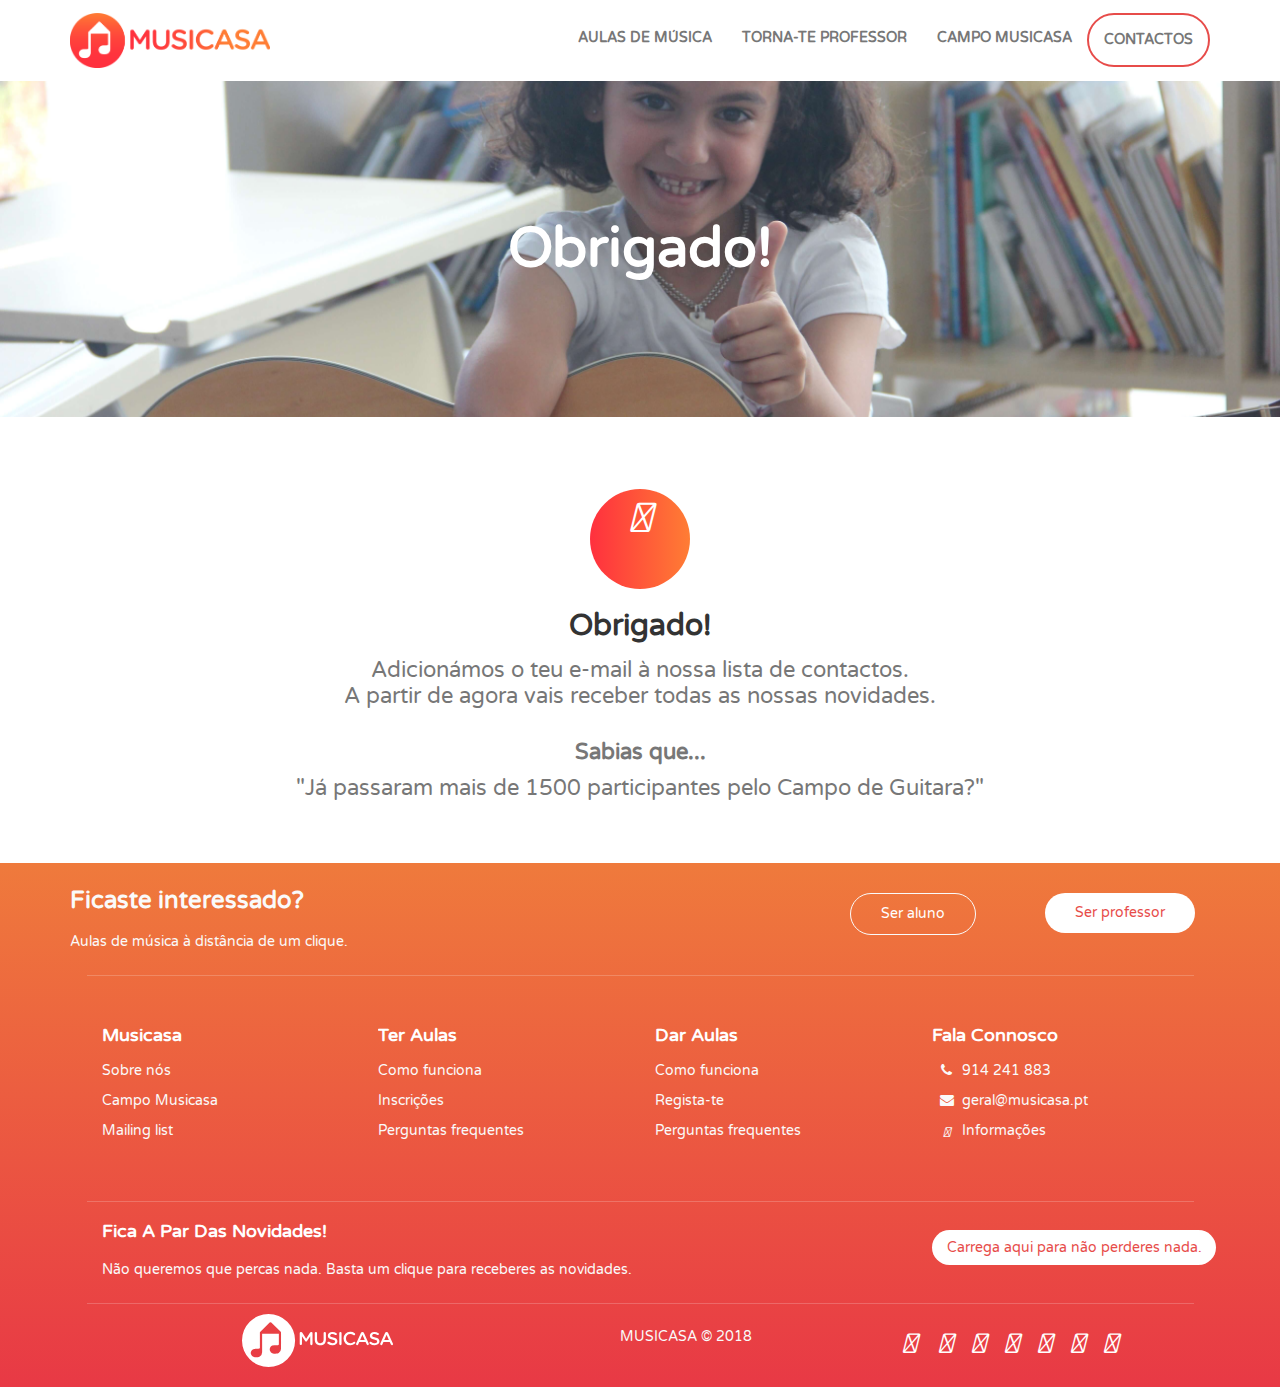
<file: thanksmail.html>
<!DOCTYPE html>
<html lang="en">
<head>
<meta charset="utf-8">
<meta http-equiv="X-UA-Compatible" content="IE=edge">
<meta name="viewport" content="width=device-width,initial-scale=1">
<meta name="author" content="PLM">
<meta name="Description" content="A Musicasa é uma plataforma que liga professores de música a qualquer pessoa que queria aprender, seja qual for a idade e o instrumento. Queres ter ou dar aulas? Vieste ao sítio certo.">
<meta name="Keywords" content="Aulas de Música, Escola de Música, Aprender Música, Aprender Música em Casa, Escola de Música Lisboa, Aprender Bateria em Casa, Aprender a Tocar Bateria, Aulas de Bateria Lisboa, Aulas de Bateria em Casa, Aulas de Bateria para Iniciantes, Aulas Particulares de Bateria, Aprender a Tocar Guitarra em Casa, Aulas de Guitarra Clássica, Aulas de Guitarra Elétrica, Aulas de Guitarra em Casa, Aulas Particulares de Guitarra, Aulas de Piano em Casa, Aprender a Tocar Teclado, Aprender a Tocar Teclado em Casa, Aulas de Música em Casa, Aulas de Bateria, Aprender a Tocar Bateria em Casa, Aulas de Guitarra, Aprender Guitarra em Casa, Aprender a Tocar Guitarra, Aulas de Guitarra Lisboa, Aulas de Guitarra para Iniciantes, Aulas Particulares de Guitarra Elétrica, Aulas de Piano, Aprender Piano em Casa, Aprender a Tocar Piano, Aprender a Tocar Piano em Casa, Aulas de Piano Lisboa, Aulas de Piano para Iniciantes, Aulas Particulares de Piano, Aulas de Teclado,Aprender Teclado em Casa, Aulas de Teclado Lisboa, Aulas de Teclado em Casa, Aulas de Teclado para Iniciantes, Aulas Particulares de Teclado, Aulas de Canto,Aprender Canto em Casa, Aulas de Canto Lisboa, Aulas de Canto em Casa, Aulas de Canto para Iniciantes, Aulas Particulares de Canto, Aulas de Violino, Aprender Violino em Casa, Aulas de Violino Lisboa, Aulas de Violino em Casa, Aulas de Violino para Iniciantes, Aulas Particulares de Violino, Aulas de Baixo,Aprender Baixo em Casa, Aulas de Baixo Lisboa, Aulas de Baixo em Casa, Aulas de Baixo para Iniciantes, Aulas Particulares de Baixo">
<!-- Site Title   -->
<title>Obrigado</title>
<!-- Fav Icons   -->
<link rel="apple-touch-icon" sizes="180x180" href="/apple-touch-icon.png">
<link rel="icon" type="image/png" href="/favicon-32x32.png" sizes="32x32">
<link rel="icon" type="image/png" href="/favicon-16x16.png" sizes="16x16">
<link rel="manifest" href="/manifest.json">
<link rel="mask-icon" href="/safari-pinned-tab.svg" color="#5bbad5">
<!-- Bootstrap -->
<link href="css/bootstrap.min.css" rel="stylesheet">
<link href="css/bootstrap-dropdownhover.min.css" rel="stylesheet">
<!-- Fonts Awesome -->
<link href="css/font-awesome.min.css" rel="stylesheet">
<link rel="stylesheet" href="https://use.fontawesome.com/releases/v5.3.1/css/all.css" integrity="sha384-mzrmE5qonljUremFsqc01SB46JvROS7bZs3IO2EmfFsd15uHvIt+Y8vEf7N7fWAU" crossorigin="anonymous">
<!-- Google Fonts -->
<link href="https://fonts.googleapis.com/css?family=Open+Sans:400,300,300italic,800italic,800,600italic,600,400italic,700,700italic" rel="stylesheet">
<link href="https://fonts.googleapis.com/css?family=Varela+Round" rel="stylesheet">
<!-- animate Effect -->
<link href="css/animate.css" rel="stylesheet">
<!-- Main CSS -->
<link href="css/style.css" rel="stylesheet">
<!-- Responsive CSS -->
<link href="css/responsive.css" rel="stylesheet">
<!-- Skins Style-->

<!-- Start of Async Drift Code -->
<script>!function(){var t;if(!(t=window.driftt=window.drift=window.driftt||[]).init)t.invoked?window.console&&console.error&&console.error("Drift snippet included twice."):(t.invoked=!0,t.methods=["identify","config","track","reset","debug","show","ping","page","hide","off","on"],t.factory=function(e){return function(){var n;return(n=Array.prototype.slice.call(arguments)).unshift(e),t.push(n),t}},t.methods.forEach(function(e){t[e]=t.factory(e)}),t.load=function(t){var e,n,o;o=3e5*Math.ceil(new Date/3e5),(n=document.createElement("script")).type="text/javascript",n.async=!0,n.crossorigin="anonymous",n.src="https://js.driftt.com/include/"+o+"/"+t+".js",(e=document.getElementsByTagName("script")[0]).parentNode.insertBefore(n,e)})}(),drift.SNIPPET_VERSION="0.3.1",drift.load("fkuixnm39zk3")</script>
<!-- End of Async Drift Code -->

</head>
<body>
<header id="headerx" class="head">
<nav class="navbar navbar-default navbar-1">
<div class="container">
<div class="navbar-header">
<button type="button" class="navbar-toggle" data-toggle="collapse" data-target=".navbar-collapse">
<span class="sr-only">Menú</span>
<span class="icon-bar"></span>
<span class="icon-bar"></span>
<span class="icon-bar"></span>
</button>
<a class="img-responsive" href="index.html">
<img src="Logo-Nav.png" alt="logotipo">
</a>
</div>
<div class="collapse navbar-collapse" id="bs-example-navbar-collapse-1" data-hover="dropdown" data-animations="fadeIn">
<ul class="nav navbar-nav navbar-right">
<li><a style="font-family:'Varela Round',sans-serif" href="aulas-de-m%C3%BAsica.html">Aulas de Música </a></li>
<li><a style="font-family:'Varela Round',sans-serif" href="professores.html">Torna-te Professor</a></li>
<li> <a style="font-family:'Varela Round',sans-serif" href="campo-musicasa.html">Campo Musicasa</a></li>
<li><a style="font-family:'Varela Round',sans-serif" class="botao" href="contactos.html">Contactos</a></li>
</ul>
</div>
</nav>
</header>
<section id="section22" class="section-margine section-22-background">
<h20><center>Obrigado!</center></h20>
</section>
<section id="section18" class="section-margine">
<div class="container">
<div class="section18">
<div class="row">
<div class="textcont">
<div class="section-1-box wow">
<div class="section-1-box-icon-background"><i class="fas fa-thumbs-up fa-3x"></i></div>
<h2 class="text-center">Obrigado!</h2>
<p style="font-size:22px">Adicionámos o teu e-mail à nossa lista de contactos.<br> A partir de agora vais receber todas as nossas novidades.</p> <br>
<p style="font-size:22px"><b>Sabias que...</b></p>
<p style="font-size:22px">"Já passaram mais de 1500 participantes pelo Campo de Guitara?"</p>
</div>
</div>
</div>
</div>
</div>
<span>
<br><br></span>
</section>
<section>
<div>
<p></p>
</div>
</section>
<section>
<div>
<p></p>
</div>
</section>
<section id="footer-top" class="footer-top">
<div class="container">
<div class="row">
<div class="col-md-8">
<h3>Ficaste interessado?</h3>
<p>Aulas de música à distância de um clique.</p>
</div>
<!-- <div class="col-sm-2">
            <a class="btn btn-seconday-1 " href="/students/new">Ser embaixador</a>
        </div> -->
<div class="col-xs-6 col-md-2">
<a class="btn btn-seconday-1" href="/aulas-de-m%C3%BAsica.html">Ser aluno</a>
</div>
<div class="col-xs-6 col-md-2">
<a class="btn btn-seconday" href="/professores.html">Ser professor</a>
</div>
</div>
</div>
<br>
<div class="bottom">
<div class="container">
<div class="row">
<div class="col-xs-6 col-sm-3">
<div class="footer-top-box">
<h4>Musicasa</h4>
<ul class="unstyled">
<li> <a href="/sobre-n%C3%B3s.html"> Sobre nós </a></li>
<li><a href="/campo-musicasa.html"> Campo Musicasa </a></li>
<li><a href="/campo-musicasa.html"> Mailing list </a></li>
</ul>
</div>
</div>
<div class="col-xs-6 col-sm-3">
<div class="footer-top-box">
<h4>Ter aulas</h4>
<ul class="unstyled">
<li> <a href="aulas-de-m%C3%BAsica.html"> Como funciona </a></li>
<li> <a href="http://bit.ly/inscriçãoalunos18"> Inscrições </a></li>
<li> <a href="/faq-alunos.html"> Perguntas frequentes </a></li>
</ul>
</div>
</div>
<div class="col-xs-6 col-sm-3">
<div class="footer-top-box">
<h4>Dar Aulas</h4>
<ul class="unstyled">
<li> <a href="/professores.html"> Como funciona </a></li>
<li> </li><li> <a href="http://bit.ly/inscriçãoprofs18"> Regista-te </a></li>
<li> <a href="faq-professores.html"> Perguntas frequentes</a></li>
</ul>
</div>
</div>
<div class="col-xs-6 col-sm-3">
<div class="footer-top-box">
<h4> Fala Connosco</h4>
<ul class="unstyled fa-ul">
<li> <i class="fa-li fa fa-phone"> </i> <a href="tel:+351914241883">914 241 883 </a></li>
<li> <i class="fa-li fa fa-envelope"></i> <a href="mailto:geral@musicasa.pt"> geral@musicasa.pt </a></li>
<li> <i class="fa-li fas fa-plus"></i> <a href=""> Informações </a></li>
</ul>
</div>
</div>
</div>
</div>
</div>
<div class="bottom">
<div class="container">
<div class="row">
<div class="col-sm-9">
<h4> Fica a par das novidades!</h4>
<p>Não queremos que percas nada. Basta um clique para receberes as novidades. </p>
</div>
<div class="col-sm-3">
<div><a href="http://eepurl.com/cE-Hf9" target="_blank" class="btn btn-seconday1" style="border-color:#000">Carrega aqui para não perderes nada.</a> </div>
</div>
</div>
</div>
</div>
<center> <div class="bottom">
<div class="container">
<div class="row">
<div class="col-sm-5">
<div class="logo">
<a>
<img src="/Logo%20Musicasa%20Branco.svg" alt="Logo white">
</a>
</div>
</div>
<div class="col-sm-3">
<div class="trademark">
<p>MUSICASA © 2018 </p>
</div>
</div>
<center> <div class="col-sm-4">
<center><div class="social-links">
<a href="https://www.facebook.com/musicasa.pt/"><i class="fab fa-facebook fa-2x"> </i></a>
<a href="https://www.instagram.com/musicasa.pt/"><i class="fab fa-instagram fa-2x"></i></a>
<a href="https://twitter.com/Musicasapt"><i class="fab fa-twitter fa-2x"></i></a>
<a href="https://www.youtube.com/watch?v=UoVPlfj2e-A"><i class="fab fa-youtube fa-2x"></i></a>
<a href="https://open.spotify.com/user/dp6ium71w6g941k3553wx9nsb?si=l9cYfCk7RFCvJh1rHL9XYg"><i class="fab fa-spotify fa-2x"></i></a>
<a href="https://wa.me/351914241883"><i class="fab fa-whatsapp fa-2x"></i></a>
<a href="https://www.linkedin.com/company/musicasa.pt"><i class="fab fa-linkedin fa-2x"></i></a>
</div></center>
</div> </center>
</div>
</div>
</div></center>
</section>
<!-- JS Files -->
<script src="js/jquery.min.js"></script>
<script src="js/bootstrap.min.js"></script>
<script src="js/jquery.plugin.min.js"></script>
<script src="js/jquery.isotope.min.js"></script>
<script src="js/jquery.magnific-popup.min.js"></script>
<script src="js/bootstrap-dropdownhover.min.js"></script>
<script src="js/wow.min.js"></script>
<script src="js/waypoints.min.js"></script>
<script src="js/jquery.counterup.min.js"></script>
<script src="js/main.js"></script>
<script>!function(e,a,t,n,c,g,s){e.GoogleAnalyticsObject="ga",e.ga=e.ga||function(){(e.ga.q=e.ga.q||[]).push(arguments)},e.ga.l=1*new Date,g=a.createElement("script"),s=a.getElementsByTagName("script")[0],g.async=1,g.src="https://www.google-analytics.com/analytics.js",s.parentNode.insertBefore(g,s)}(window,document),ga("create","UA-83695160-1","auto"),ga("send","pageview")</script>
<script>!function(t,e,c,s,r,o){_nQc="89757488",r=t.createElement("script"),o=t.getElementsByTagName("script")[0],r.async=1,r.src="script".src=("https:"==t.location.protocol?"https://":"http://")+"serve.albacross.com/track.js",o.parentNode.insertBefore(r,o)}(document)</script>
</body>
</html>
</file>
<file: css/style.css>
.btn-seconday1{color:#E74C4A;border-radius:100px;background-color:#fff;border-color:#fafafa;margin-top:3.5%;border-style:hidden}
.btn-seconday1:hover{color:#E74C4A;border-radius:100px;background-color:#fff;border-color:#fafafa;margin-top:3.5%;border-style:hidden;opacity:.9}
.btn-seconday2{color:#fff;background-color:#E74C4A;border-color:#E74C4A;margin-top:3.5%}
.btn-seconday2:hover{color:#E74C4A;background-color:#fff;border-color:#fff}
.botao{padding-top:10px 20px;border-radius:100px;border-color:#E74C4A;margin-right:0;border-style:solid;border-width:2px;background-color:#fff}
.alignleft{float:left;margin-right:15px}
.alignright{float:right;margin-left:15px}
.aligncenter{display:block;margin:0 auto 15px}
img{max-width:100%;height:auto}
h1,h2,h3,h4,h5,h6{margin:0 0 15px;font-weight:600;font-family:'Varela Round',sans-serif}
h20{text-align:center;font-size:400%;color:white;font-weight:bold;font-family:'Varela Round',sans-serif}
p{font-family:'Varela Round',sans-serif}
html,body{height:100%;width:100%}
body{font-family:'Varela Round',sans-serif}
a:hover{text-decoration:none}
a:focus{outline:0 solid}
input:-webkit-autofill,input:-webkit-autofill:hover,input:-webkit-autofill:focus{-webkit-box-shadow:0 0 0 1000px white inset!important}
.btn{padding:3% 6%}
.btn-primary{background-color:linear-gradient(to left,#ff7d34,#ff303e);border-radius:100px;padding:10px 30px;background-color:#fafafa;border-color:none;margin-top:3.5%;border-style:hidden;font-size: 20px;}
.btn-primary:hover{color:#fafafa;border-radius:100px;padding:10px 30px;background-color:#fafafa;border-color:none;margin-top:3.5%;border-style:hidden;opacity:.9;font-size: 20px;}
.btn-seconday{color:#E74C4A;border-radius:100px;padding:10px 30px;background-color:#fff;border-color:#fafafa;margin-top:3.5%;border-style:hidden;}
.btn-seconday:hover{color:#E74C4A;border-radius:100px;padding:10px 30px;background-color:#fff;border-color:#fafafa;margin-top:3.5%;border-style:hidden;opacity:.9}


.row-1 .btn-seconday{color:#ffffff;border-radius:100px;background-color:#ff303e;border-color:none;border-style:hidden;font-size: 20px;}
.row-1 .btn-seconday:hover{color:#ffffff;border-radius:100px;background-color:#ff303e;border-color:none;border-style:hidden;opacity:.6font-size: 20px;}
.hero .btn-seconday{color:#E74C4A;border-radius:100px;padding:10px 30px;background-color:#fff;border-color:#fafafa;border-style:hidden;opacity:.9;font-size: 20px;}
.hero .btn-seconday:hover{color:#E74C4A;border-radius:100px;padding:10px 30px;background-color:#fff;border-color:#fafafa;border-style:hidden;opacity:.6;font-size: 20px;}
.btn-seconday-1{color:white;border-radius:100px;padding:10px 30px;background-color:transparent;border-color:#fafafa;margin-top:3.5%;border-style:solid;}
.btn-seconday-1:hover{color:white;border-radius:100px;padding:10px 30px;background-color:transparent;border-color:#fafafa;margin-top:3.5%;border-style:solid;opacity:.9}
.nopadding{padding-left:0;padding-right:0}
.read-more{color:#E74C4A;font-size:14px;font-weight:600}
.read-more:hover{text-decoration:underline;color:#E74C4A}
p{line-height:26px}
.section-margine{margin:70px 0 0;font-family:'Varela Round',sans-serif}
.top-header{border-bottom:1px solid #f9f9f9;position:relative;overflow:hidden}
center{font-family:'Varela Round',sans-serif}
.img-responsive{float:left;max-width:200px}
.navbar-brand{float:left;max-width:200px;width:100%}
.navbar-header{margin:0;padding:0;border:0}
.navbar{margin-bottom:0}
.header-shade{-webkit-box-shadow:0 0 10px #333;-moz-box-shadow:0 0 10px #333;box-shadow:0 0 10px #333;z-index:999}
.navbar-fixed-top{-webkit-box-shadow:0 0 10px #333;-moz-box-shadow:0 0 10px #333;box-shadow:0 0 10px #333;z-index:999;margin-top:0!important;padding:20px 0!important;background:#fff!important;position:absolute!important}
.navbar-fixed-top .navbar-nav>li>a{color:#777!important;font-weight:600!important;background:transparent!important;text-transform:uppercase!important}
.navbar-1 .navbar-right .dropdown-menu{left:0!important}
.dropdown-menu .divider{margin:0}
.dropdown-menu>li>a{text-transform:uppercase;font-size:12px;font-weight:700;color:#777;background:#fff;padding:10px}
.dropdown-menu> li >a:hover{color:#fff!important;background-color:#E74C4A}
.navbar-1{background:#fff;border:none;padding:1%;padding-top:1%;text-transform:uppercase;font-weight:600;margin-bottom:0}
.navbar-1 .navbar-nav>.open>a,.navbar-1 .navbar-nav>.open>a:focus,.navbar-1 .navbar-nav>.open>a:hover{color:#ff303e;background-color:none}
.navbar-1 .navbar-nav>li>.dropdown-menu{margin-top:25px}
.section-1-box{padding:2px 0;text-align:center}
.section-1-box-icon-background{background:linear-gradient(to left,#ff7d34,#ff303e);height:100px;width:100px;border-radius:50%;margin:0 auto 20px}
.section-1-box-icon-background i{margin-top:30%;color:#fff}
.section-1-box h4{text-transform:uppercase;color:#555555;font-size:18px;margin:0 0 10px}
.section-1-box p{color:#777;font-size:14px}
.section-1-box-icon-background:hover{opacity:.5}
.section-2-box-left{border-right:1px solid #E74C4A}
.section-2-box-left h4{font-size:18px;color:#999;text-align:right!important;margin:0 15px 15px 0}
.section-2-box-left h2{font-size:30px;color:#555;text-align:right!important;margin:0 15px 30px 0}
.section-2-box-right p{color:#777}
.section-3-box{padding:40px 0;text-align:center}
.section-3-box figure{color:#ff303e;margin:10px 0}
.section-3-box h3{font-size:30px;color:#ff303e;margin-top:20px}
.section-3-box h4{font-size:15px;color:#999;margin-bottom:0}
.bannercampo-background{background:url(../images/bannercampo.png) no-repeat center}
.section-4-box{padding:20px 0;overflow:hidden}
.section-4-box-icon-cont{float:left;width:30px;margin:0 23px 53px 0}
.section-4-box-icon-cont i{color:#E74C4A}
.section-4-box-text-cont{margin:0 0 0 15px}
.section-4-box-text-cont h5{text-transform:uppercase;color:#555555;font-size:16px;margin:0 0 10px}
.section-4-box-text-cont p{color:#777;font-size:14px}
.section-57-background{background:url(../images/Dar%20Aulas.jpg) no-repeat;background-color:#252525;background-position:center;padding:10%;background-size:cover;-webkit-background-size:cover;-moz-background-size:cover;-o-background-size:cover;margin-top:0}
.section-57-box-text-cont{text-align:center}
.section-57-box-text-cont h2{color:#fff;margin:40px 0 15px}
.section-57-box-text-cont p{color:#fff;margin:0 0 40px}
.section-58-background{background:url(../images/Ter%20Aulas.jpg) no-repeat;background-color:#252525;background-position:center;padding:10%;background-size:cover;-webkit-background-size:cover;-moz-background-size:cover;-o-background-size:cover;margin-top:0}
.section-58-box-text-cont{text-align:center}
.section-58-box-text-cont h2{color:#fff;margin:40px 0 15px}
.section-58-box-text-cont p{color:#fff;margin:0 0 40px}
.section-00-background{background:url(../images/aulasdemusica.JPG) no-repeat;background-color:#252525;background-position:center;padding:10%;background-size:cover;-webkit-background-size:cover;-moz-background-size:cover;-o-background-size:cover;margin-top:0}
.section-11-background{background:url(../images/ups.JPG) no-repeat;background-color:#252525;background-position:center;padding:10%;background-size:cover;-webkit-background-size:cover;-moz-background-size:cover;-o-background-size:cover;margin-top:0}
.section-22-background{background:url(../images/fixe.JPG) no-repeat;background-color:#252525;background-position:center;padding:10%;background-size:cover;-webkit-background-size:cover;-moz-background-size:cover;-o-background-size:cover;margin-top:0}
.section-33-background{background:url(../images/fixe.JPG) no-repeat;background-color:#252525;background-position:center;padding:10%;background-size:cover;-webkit-background-size:cover;-moz-background-size:cover;-o-background-size:cover;margin-top:0}
.section-44-background{background:url(../images/aulasdemusica.JPG) no-repeat;background-color:#252525;background-position:center;padding:10%;background-size:cover;-webkit-background-size:cover;-moz-background-size:cover;-o-background-size:cover;margin-top:0}
.section-55-background{background:url(../images/Sobren%C3%B3s.jpg) no-repeat;background-color:#252525;background-position:center;padding:10%;background-size:cover;-webkit-background-size:cover;-moz-background-size:cover;-o-background-size:cover;margin-top:0}
.section-66-background{background:url(../images/Contactos.jpg) no-repeat bottom;background-color:#252525;background-position:center;padding:10%;background-size:cover;-webkit-background-size:cover;-moz-background-size:cover;-o-background-size:cover;margin-top:0}
.section-77-background{background:url(../images/Campo%20de%20f%C3%A9rias.jpg) no-repeat bottom;background-color:#252525;background-position:center;padding:10%;background-size:cover;-webkit-background-size:cover;-moz-background-size:cover;-o-background-size:cover;margin-top:0}
.section-88-background{background:url(../images/rita.JPG) no-repeat;background-color:#252525;background-position:center;padding:10%;background-size:cover;-webkit-background-size:cover;-moz-background-size:cover;-o-background-size:cover;margin-top:0}
.section-99-background{background:url(../images/professores.JPG) no-repeat bottom;background-color:#252525;background-position:center;padding:10%;background-size:cover;-webkit-background-size:cover;-moz-background-size:cover;-o-background-size:cover;margin-top:0;filter:drop-shadow(10%)}
.section-100-background{background:url(../images/academia.JPG) no-repeat bottom;background-color:#252525;background-position:center;padding:10%;background-size:cover;-webkit-background-size:cover;-moz-background-size:cover;-o-background-size:cover;margin-top:0;filter:drop-shadow(10%)}
.section-110-background{background:url(../images/academia2.JPG) no-repeat bottom;background-color:#252525;background-position:center;padding:10%;background-size:cover;-webkit-background-size:cover;-moz-background-size:cover;-o-background-size:cover;margin-top:0;filter:drop-shadow(10%)}
.section-120-background{background:url(../images/academia3.JPG) no-repeat bottom;background-color:#252525;background-position:center;padding:10%;background-size:cover;-webkit-background-size:cover;-moz-background-size:cover;-o-background-size:cover;margin-top:0;filter:drop-shadow(10%)}
.section-title{text-align:center;margin-bottom:50px}
.section-title h2{font-size:30px;color:#555555}
.section-title h6{font-size:14px;text-transform:uppercase;color:#555555}
.section-6-box{margin-bottom:20px}
.section-6-box h3{font-size:20px;color:#555555;margin-top:30px}
.section-6-box p{font-size:14px;color:#777}
.section-7-background{background-color:#252525;background-position:center;padding:100px 0 0;background-size:cover;-webkit-background-size:cover;-moz-background-size:cover;-o-background-size:cover}
.section-7-box-text-cont{text-align:left}
.section-7-box-text-cont h2{color:#fff}
.section-7-box-text-cont p{color:#fff;margin:0 0 40px}
#quote-carousel{padding:0 10px 30px;margin-top:30px;position:relative}
#quote-carousel .carousel-inner{min-height:auto}
.carousel-control{color:#CACACA;text-shadow:none;position:absolute}
#bs-carousel .carousel-control.left{border:1px solid #999;bottom:0;min-height:auto;width:100%}
#bs-carousel .carousel-control.right{border:1px solid #999;bottom:0;min-height:auto;width:100%}
#quote-carousel .carousel-control i{line-height:30px;text-align:center}
#quote-carousel .carousel-indicators{right:50%;top:auto;bottom:0;margin-right:-19px}
#quote-carousel .carousel-indicators li{width:50px;height:50px;margin:5px;cursor:pointer;border-radius:50px;opacity:.4;overflow:hidden;transition:all .4s}
#quote-carousel .carousel-indicators .active{background:#333333;width:128px;height:128px;border-radius:100px;opacity:1;overflow:hidden}
.item blockquote{border-left:none;margin:0}
.item blockquote p{font-size:14px;color:#777;font-style:italic}
.item blockquote img{margin:25px 0 0}
.item blockquote p:before{content:"\f10d";font-family:'Fontawesome';float:left;margin-right:10px}
.section-9-background{background:linear-gradient(to left,#ff7d34,#ff303e);padding:2.5% 0 0}
.section-10-background{background:linear-gradient(to left,#ff7d34,#ff303e);padding:40px 0;margin-top:50px}
.section-10-box-text-cont h3{font-size:24px;color:#fff;text-transform:uppercase;font-weight:400}
.section-10-box-text-cont p{color:#fff;font-style:italic;margin:0 0 10px;font-size:16px}
.section-10-btn-cont{text-align:right;margin:17px 0 0}
.footer-top{padding:25px 25px 0;background-image:-webkit-linear-gradient(top,#ef7a3c,#e83945);background-image:linear-gradient(to bottom,#ef7a3c,#e83945);color:#fafafa;font-size:14px!important}
.footer-top p{font-size:14px!important;margin-bottom:0}
.footer-top-box{margin:30px auto;overflow:hidden}
.footer-top h4{color:#fff;text-transform:capitalize}
.footer-top .input-holder{position:relative}
.footer-top .input-holder input[type="email"]{width:100%;display:inline-block;border:0;border-radius:0;height:39px;padding:10px 20px}
.footer-top .input-holder label{position:absolute;top:0;right:-4px;text-align:center;cursor:pointer}
.footer-top .input-holder label i{position:absolute;top:9px;left:8px;font-size:20px;color:#fff}
.footer-top .input-holder input[type="submit"]{color:#fff;border:0;border-radius:0;font-size:11px;font-weight:700;text-transform:uppercase;padding:20px;line-height:0;text-indent:-999px}
.footer-top .submit-bgcolor{background-color:#E74C4A}
.footer-top ul{list-style-type:none;padding-left:0}
.footer-top ul li{margin:0 0 10px}
.footer-top-box a{color:#fafafa}
.footer-top-box a:hover{opacity:.8;color:#fafafa}
.tag a{margin:5px;color:#fff;padding:5px;float:left;border:1px solid #7e7e7e}
.tag a:hover{color:#fff;border:1px solid #fff}
.footer-top-landing{padding:25px 25px 0;background-image:-webkit-linear-gradient(top,#ef7a3c,#e83945);background-image:linear-gradient(to bottom,#ef7a3c,#e83945);color:#fafafa;font-size:14px!important}
.footer-top-landing p{font-size:14px!important;margin-bottom:0}
.footer-top-landing-box{margin:30px auto;overflow:hidden}
.footer-top-landing h4{color:#fff;text-transform:capitalize}
.footer-top-landing .input-holder{position:relative}
.footer-top-landing .input-holder input[type="email"]{width:100%;display:inline-block;border:0;border-radius:0;height:39px;padding:10px 20px}
.footer-top-landing .input-holder label{position:absolute;top:0;right:-4px;text-align:center;cursor:pointer}
.footer-top-landing .input-holder label i{position:absolute;top:9px;left:8px;font-size:20px;color:#fff}
.footer-top-landing .input-holder input[type="submit"]{color:#fff;border:0;border-radius:0;font-size:11px;font-weight:700;text-transform:uppercase;padding:20px;line-height:0;text-indent:-999px}
.footer-top-landing .submit-bgcolor{background-color:#E74C4A}
.footer-top-landing ul{list-style-type:none;padding-left:0}
.footer-top-landing ul li{margin:0 0 10px}
.footer-top-landing-box a{color:#fafafa}
.footer-top-landing-box a:hover{opacity:.8;color:#fafafa}
.tag a{margin:5px;color:#fff;padding:5px;float:left;border:1px solid #7e7e7e}
.tag a:hover{color:#fff;border:1px solid #fff}
.footer-bottom{font-size:14px;padding:20px 0;background-color:#111315;color:#7e7e7e}
.footer-bottom ul.social-buttons{list-style-type:none;margin:10px auto;padding:0}
.footer-bottom ul.social-buttons li a{display:block;background-color:#E74C4A;height:40px;width:40px;border-radius:100%;font-size:20px;line-height:40px;color:white;outline:none;-webkit-transition:all .3s;-moz-transition:all .3s;transition:all .3s;text-align:center}
.footer-bottom ul.social-buttons li a:hover{background-color:#E74C4A}
.footer-bottom .copyright{color:#999;margin:20px 0}
.section-11-box{padding:20px 0;text-align:center}
.section-11-box-icon-background{background:#E74C4A;height:80px;width:80px;border-radius:5%;margin:0 auto 20px}
.section-11-box-icon-background i{margin-top:28px;color:#fff}
.section-11-box h4{text-transform:uppercase;color:#555555;font-size:18px;margin:0 0 10px}
.section-11-box p{color:#777;font-size:14px}
#section-12{padding:25px 0;margin:50px auto}
.portfolioFilter{margin:0 0 10px;overflow:hidden;padding:15px 10px;color:#45bbff}
#section-12 p{margin-bottom:100px}
.portfolioFilter a{color:#E74C4A;text-decoration:none;margin:15px 5px;padding:10px 15px;display:inline-block}
.portfolioFilter a.current{color:#E74C4A;font-weight:700}
.portfolioContainer a img{margin:15px auto;width:100%;height:100%}
.portfolioContainer1 a img{margin:0 auto;width:100%;height:100%}
.isotope-item{z-index:2}
.isotope-hidden.isotope-item{pointer-events:none;z-index:1}
.isotope,.isotope .isotope-item{-webkit-transition-duration:.8s;-moz-transition-duration:.8s;transition-duration:.8s}
.isotope{-webkit-transition-property:height,width;-moz-transition-property:height,width;transition-property:height,width}
.isotope .isotope-item{-webkit-transition-property:-webkit-transform,opacity;-moz-transition-property:-moz-transform,opacity;transition-property:transform,opacity}
.section-13{background:#E74C4A;padding:70px 0}
.section-13 h2{color:#fff;font-weight:200}
.section-13 p{color:#fff}
.section-13 .light{color:#fff;width:20%;margin:30px auto 40px}
.section-13 .btn{color:#E74C4A;font-weight:600}
.section-13 .btn-default{border-color:transparent}
.section-title{text-align:center;margin-bottom:50px}
.section-title h2{font-size:30px;color:#555555}
.section-title h6{font-size:14px;text-transform:uppercase;color:#999}
.section-14-box{margin-bottom:60px;position:relative;overflow:hidden}
.section-14-box h3{margin-top:30px}
.section-14-box h3 a{font-size:20px;color:#555555}
.section-14-box h3 a:hover{font-size:20px;color:#999}
.section-14-box p{font-size:14px;color:#777;line-height:26px;margin:0 0 20px}
.section-14-box .date{background-color:#E74C4A;box-sizing:border-box;color:rgb(255,255,255);display:block;font-size:16px;font-style:normal;font-variant:normal;font-weight:bold;height:100px;line-height:24px;margin-bottom:50px;padding-bottom:15px;padding-top:15px;position:absolute;text-align:center;visibility:visible;width:75px}
.section-14-box .comments{margin:0 0 15px;color:#222;font-style:italic}
.section-14-box .comments a{color:#222;font-style:italic;margin:0 0 0 5px}
.section-14-box .comments a:hover{text-decoration:underline}
.section-14-box ul{list-style-type:none;margin:30px 0 0;padding:0}
.section-14-box ul li{margin:20px 0}
.section-14-box ul li a{color:#777}
.section-14-box ul li a:hover{text-decoration:none;color:#E74C4A}
.section-14-box .underline{border-bottom:2px solid #E74C4A;padding:0 0 15px}
.section-14-box ul li a.tag{float:left;margin:5px;padding:10px 20px;border:1px solid #777}
.section-14-box ul li a.tag:hover{float:left;margin:5px;padding:10px 20px;border:1px solid #E74C4A;color:#E74C4A}
.blog-search-field{border:1px solid #e6e6e6;background:#fff;width:100%;padding:13px 15px;outline:none!important;font-size:14px;line-height:17px;font-weight:300;color:#777;margin:20px 0 0}
.search-form button{background:#ffffff;border:none;float:right;margin-top:-32px;margin-right:15px;position:relative;z-index:2}
.comment-form-container{margin:70px auto}
.comment-form-container h4{margin:0 0 35px}
.comment-form-container .nopadding-left{padding-left:0}
.comment-form-container input.form-control{height:50px}
.comment-form-container .form-control{border-radius:0;padding:10px 15px}
.breadcrumbs ul{float:right;font-size:13px;margin-top:27px;font-weight:500}
.breadcrumbs ul li{display:inline-block;color:#555555!important;margin:0 0 0 5px}
.breadcrumbs ul li:after{content:"";font-family:"FontAwesome";font-size:12px;color:#555555;margin:0 0 0 9px}
.breadcrumbs ul li:last-child:after,.breadcrumbs ul li:first-child:after{content:"";margin:0}
.breadcrumbs ul li:last-child a,.breadcrumbs ul li a{color:#555555!important;font-weight:600}
.breadcrumbs ul li a:hover{color:#fafafa!important;text-decoration:underline}
.breadcrumbs ul li:first-child{padding-right:0;margin-left:0}
.breadcrumbs ul li:first-child,.breadcrumbs ul li:last-child{color:#555555;background:0}
.breadcrumbs ul li:last-child{padding:0;background:0}
iframe{display:block;margin:0 auto;padding-top:10px}
.section17-background{background:#CCC;padding:40px 0 30px}
.team-member{background:#fff}
.inner-title{background:#E74C4A;padding:30px 0}
.inner-title h2{color:#fff}
.breadcrumbs ul{float:right;font-size:13px;margin-top:10px;font-weight:500}
.breadcrumbs ul li{display:inline-block;color:#fff!important;margin:0 0 0 5px}
.breadcrumbs ul li:after{content:"";font-family:"FontAwesome";font-size:12px;color:#fff;margin:0 0 0 9px}
.breadcrumbs ul li:last-child:after,.breadcrumbs ul li:first-child:after{content:"";margin:0}
.breadcrumbs ul li:last-child a,.breadcrumbs ul li a{color:#fff!important;font-weight:600}
.breadcrumbs ul li a:hover{color:#fff!important;text-decoration:underline}
.breadcrumbs ul li:first-child{padding-right:0;margin-left:0}
.breadcrumbs ul li:first-child,.breadcrumbs ul li:last-child{color:#fff;background:0}
.breadcrumbs ul li:last-child{padding:0;background:0}
.section16{padding:70px 0}
.section16 .success,.section16 .error{display:none;font-family:'Varela Round',sans-serif;margin-bottom:48px}
.section16 .success{color:green}
.section16 .error{color:red}
.section16 .success .fa,.section16 .error .fa{font-size:18px;margin-right:5px}
.section16 input[type="text"]{border-radius:0;padding:10px 15px;height:50px}
.section16 textarea{border-radius:0;padding:25px 15px}
.section16 iframe{width:100%!important}
.section16 .address{margin:20px 0}
.section16 .address h4{color:#E74C4A}
.section17{background:#fff;padding:70px 0}
.team-member1{background:#fff;padding:5px;margin:10px auto;overflow:hidden}
.team-member1 .team-member1-img-cont{width:100%}
.team-member1 .team-member1-img-cont img{width:100%;border-radius:50%;width:100%;border-radius:50%;opacity:1;filter:grayscale(100%);position:inherit}
.team-member1 .team-member1-img-cont img:hover{border-radius:50%;opacity:1;filter:none}
.team-member1 .team-member1-details{padding:0 10px;width:100%}
.team-member1 .team-member1-details h4{text-align:center;margin:10px 0 0;padding:0}
.team-member1 .team-member1-details p{color:#878787;margin:5px 0}
.team-member1 .team-member1-details .sub{margin:10px 0}
.team-member1 .team-member1-details p i{margin:0 10px 0 0;font-size:16px}
.section18-border{border:1px solid #ddd}
.section-18-img{border-right:1px solid #ddd;padding:10px}
.section18-border .textcont{margin:10px}
.section18-border .textcont h2{font-size:24px;margin-bottom:20px;color:#555555;line-height:35px}
.section18-border .textcont p{margin-bottom:20px;color:#777}
.section19{margin:100px auto}
.section19 .section19-404{border-right:0 solid #ddd}
.section19 .section19-404 h1{font-size:2em;font-weight:70;color:#E74C4A;text-align:center}
.section19 .section19-404 h3{text-align:center}
.section19 .section19-subscribe h3{margin-top:100px;margin-bottom:30px}
.section19 .section19-subscribe .form-control{border-radius:0;padding:20px;width:80%;display:inline-block;margin-bottom:15px}
.section19 .section19-subscribe .btn-primary{border-radius:0;display:inline-block;margin:0 0 3px}
.section20{margin:70px auto}
.section-20-box{padding:25px 0;overflow:hidden}
.section-20-box-icon-cont{float:left;width:23px;margin:0 15px 85px 0}
.section-20-box-icon-cont i{color:#E74C4A}
.section-20-box-text-cont{margin:0 0 0 15px}
.section-20-box-text-cont h5{text-transform:uppercase;color:#555555;font-size:16px;margin:3px 0 15px}
.section-20-box-text-cont p{color:#777;font-size:14px}
.section21{margin:70px auto}
.section-21-box{padding:25px 0;overflow:hidden}
.read-more-state{display:none}
.read-more-target{opacity:0;max-height:0;font-size:0;transition:.25s ease}
.read-more-state:checked ~ .read-more-wrap .read-more-target{opacity:1;font-size:inherit;max-height:999em}
.read-more-state ~ .read-more-trigger:before{content:'read more.'}
.read-more-state:checked ~ .read-more-trigger:before{content:'read less.'}
.read-more-trigger{cursor:pointer;color:rgba(0,0,0,0.2);text-decoration:none;font-weight:700;letter-spacing:2px;padding:0 px;font-size:150%}
.read-less-trigger{cursor:pointer;color:rgba(0,0,0,0.2);text-decoration:none;font-weight:700;letter-spacing:2px;padding:0 px;font-size:150%}
.read-more-state{display:none}
.read-more-target{opacity:0;max-height:0;font-size:0;transition:.25s ease}
.read-more-state:checked ~ .read-more-wrap .read-more-target{opacity:1;font-size:inherit;max-height:999em}
.read-more-state ~ .read-more-trigger:before{content:'read more.'}
.read-more-state:checked ~ .read-more-trigger:before{content:'read less.'}
.read-more-trigger{cursor:pointer;color:rgba(0,0,0,0.2);text-decoration:none;font-weight:700;letter-spacing:2px;padding:0 px;font-size:150%}
.read-less-trigger{cursor:pointer;color:rgba(0,0,0,0.2);text-decoration:none;font-weight:700;letter-spacing:2px;padding:0 px;font-size:150%}
.read-more-state{display:none}
.read-more-target{opacity:0;max-height:0;font-size:0;transition:.25s ease}
.read-more-state:checked ~ .read-more-wrap .read-more-target{opacity:1;font-size:inherit;max-height:999em}
.read-more-state ~ .read-more-trigger:before{content:'ler mais'}
.read-more-state:checked ~ .read-more-trigger:before{content:'ler menos'}
.read-more-trigger{cursor:pointer;color:rgba(0,0,0,0.2);text-decoration:none;font-weight:700;letter-spacing:2px;padding:0 px;font-size:150%}
.read-less-trigger{cursor:pointer;color:rgba(0,0,0,0.2);text-decoration:none;font-weight:700;letter-spacing:2px;padding:0 px;font-size:150%}
.bottom{width:90%;margin:auto;padding:20px 0;display:-webkit-box;display:-ms-flexbox;display:flex;-webkit-box-orient:horizontal;-webkit-box-direction:normal;-ms-flex-direction:row;flex-direction:row;-webkit-box-pack:justify;-ms-flex-pack:justify;justify-content:space-between;-webkit-box-align:center;-ms-flex-align:center;align-items:center;border-top:1px solid rgba(255,255,255,0.2)}
.social-links{display:block;justify-content:space-between;word-spacing:15px}
.fab{color:#ffffff}
.fab:hover{color:#ffffff;opacity:.8}
.logo{max-width:35%;margin-top:-10px}
.fade-carousel{position:relative;height:75vh}
.fade-carousel .carousel-inner .item{height:75vh}
.fade-carousel .carousel-indicators > li{margin:0 2px;background-color:#ff303e;border-color:#ff303e;opacity:.6;width:20px}
.fade-carousel .carousel-indicators > li.active{width:20px;height:10px;opacity:1}
.hero{position:absolute;top:50%;left:50%;z-index:3;color:#fff;text-align:center;text-transform:none;-webkit-transform:translate3d(-50%,-50%,0);-moz-transform:translate3d(-50%,-50%,0);-ms-transform:translate3d(-50%,-50%,0);-o-transform:translate3d(-50%,-50%,0);transform:translate3d(-50%,-50%,0)}
.hero h1{font-size:3em;font-weight:bold;margin:0;padding:0;padding-bottom:3%}
.hero h3{font-size:2em;font-family:'Varela Round',sans-serif;font-weight:lighter;margin:0;padding:0;padding-bottom:3%}
.fade-carousel .slides .slide-1,.fade-carousel .slides .slide-2,.fade-carousel .slides .slide-3{height:75vh;background-size:cover;background-position:center center;background-repeat:no-repeat}
.fade-carousel .slides .slide-1{background-image:url(../images/slide/Slider%20Ter.jpg)}
.fade-carousel .slides .slide-2{background-image:url(../images/slide/Slider%20Dar.jpg)}
.fade-carousel .slides .slide-3{background-image:url(../images/slide/slider%20Campo.jpg)}
@media screen and (min-width: 980px) {
.hero{width:980px}
}
@media screen and (max-width: 640px) {
.hero h1{font-size:2.5em}
.hero h3{font-size:1.5em}
}
.testimonial{text-align:center;max-width:850px;margin:40px auto 13px;padding:0 20px}
.testimonial-avatar{width:100px;border-radius:50%}
.testimonial-quote{display:block;font-size:20px;font-weight:lighter;padding:10px 0;font-family:'Varela Round',sans-serif}
.testimonial-author{display:block;font-weight:800;color:#ff303e;font-family:'Varela Round',sans-serif}
.design-process-section .text-align-center{line-height:25px;margin-bottom:12px}
.design-process-content{border:px solid #e9e9e9;position:relative;padding:30px;text-align:center}
.design-process-content img{position:absolute;top:0;right:0;bottom:0;z-index:0;max-height:100%}
.design-process-content h3{margin-bottom:16px}
.design-process-content p{line-height:26px;margin-bottom:12px}
.process-model{list-style:none;padding:0;position:relative;max-width:700px;margin:0 auto;border:none;z-index:0;text-align:center}
.process-model li::after{background:#e5e5e5 none repeat scroll 0 0;bottom:0;content:"";display:block;height:4px;margin:0 auto;position:absolute;right:-30px;top:33px;width:85%;z-index:-1}
.process-model li.visited::after{background:#ff303e}
.process-model li:last-child::after{width:0}
.process-model li{display:inline-block;width:18%;text-align:center;float:none}
.nav-tabs.process-model > li.active > a,.nav-tabs.process-model > li.active > a:hover,.nav-tabs.process-model > li.active > a:focus,.process-model li a:hover,.process-model li a:focus{border:none;background:transparent}
.process-model li a{padding:0;border:none;color:#ffffff}
.process-model li.active,.process-model li.visited{color:#ff303e}
.process-model li.active a,.process-model li.active a:hover,.process-model li.active a:focus,.process-model li.visited a,.process-model li.visited a:hover,.process-model li.visited a:focus{color:#ff303e}
.process-model li.active p,.process-model li.visited p{font-weight:600}
.process-model li i{display:block;height:68px;width:68px;text-align:center;margin:0 auto;background:#f5f6f7;border:2px solid #e5e5e5;line-height:65px;font-size:30px;border-radius:50%}
.process-model li.active i,.process-model li.visited i{background:#fff;border-color:#ff303e}
.process-model li p{font-size:14px;margin-top:11px}
.process-model.contact-us-tab li.visited a,.process-model.contact-us-tab li.visited p{color:#606060!important;font-weight:normal}
.process-model.contact-us-tab li::after{display:none}
.process-model.contact-us-tab li.visited i{border-color:#e5e5e5}
@media screen and (max-width: 560px) {
.more-icon-preocess.process-model li span{font-size:23px;height:50px;line-height:46px;width:50px}
.more-icon-preocess.process-model li::after{top:24px}
}
@media screen and (max-width: 380px) {
.process-model.more-icon-preocess li{width:16%}
.more-icon-preocess.process-model li span{font-size:16px;height:35px;line-height:32px;width:35px}
.more-icon-preocess.process-model li p{font-size:8px}
.more-icon-preocess.process-model li::after{top:18px}
.process-model.more-icon-preocess{text-align:center}
}
.faq-header{font-size:30px;font-family:'Varela Round',sans-serif;font-weight:600;padding:24px;margin-top:50px;text-align:center}
.faq-content{margin:0 auto}
.faq-question{padding:20px 0}
.panel-title{font-family:'Varela Round',sans-serif;font-weight:400;font-size:20px;width:100%;position:relative;margin:0;padding:10px 10px 0 48px;display:block;cursor:pointer}
.panel-content{font-size:20px;font-family:'Varela Round',sans-serif;font-weight:lighter;padding:0 14px;margin:0 40px;height:0;overflow:hidden;z-index:-1;position:relative;opacity:0;-webkit-transition:.4s ease;-moz-transition:.4s ease;-o-transition:.4s ease;transition:.4s ease}
.panel:checked ~ .panel-content{height:auto;opacity:1;padding:14px}
.plus{position:absolute;font-family:'Varela Round',sans-serif;margin-left:10px;margin-top:8px;z-index:5;font-size:35px;line-height:100%;-webkit-user-select:none;-moz-user-select:none;-ms-user-select:none;-o-user-select:none;user-select:none;-webkit-transition:.2s ease;-moz-transition:.2s ease;-o-transition:.2s ease;transition:.2s ease;color:#ff303e}
.panel:checked ~ .plus{-webkit-transform:rotate(45deg);-moz-transform:rotate(45deg);-o-transform:rotate(45deg);transform:rotate(45deg)}
.panel{display:none}
.embedresize{max-width:560px;margin:auto}
.embedresize div{position:relative;height:0;padding-bottom:56.25%}
.embedresize iframe{position:absolute;top:0;left:0;width:100%;height:100%}
.intro #intro .embedresize iframe,.exit .quizz .embedresize iframe,.alreadyplayed #intro .embedresize iframe,.identityset #intro .embedresize iframe,#notabene .embedresize iframe,#message_intro .embedresize iframe,.fancybox_body .embedresize iframe,#comments .embedresize iframe,#description .embedresize iframe,.alreadyplayed .embedresize iframe,#adserver .embedresize iframe{max-width:none!important}
*{box-sizing:border-box;font-family:'Varela Round',sans-serif}
#Laag_1{z-index:12;width:100px;height:100px;position:absolute;top:50%;left:46.3%;cursor:pointer}
.open{animation-name:spin;animation-duration:100ms;animation-iteration-count:5;animation-timing-function:linear}
@keyframes spin {
from{transform:rotate(0deg)}
to{transform:rotate(360deg)}
}
.sliderleft{animation-name:slideleft;animation-duration:3s;animation-fill-mode:forwards;animation-delay:.5s}
@keyframes slideleft {
0%{transform:translateX(0)}
100%{transform:translateX(-100%)}
}
.sliderright{animation-name:slideright;animation-duration:3s;animation-fill-mode:forwards;animation-delay:.5s}
@keyframes slideright {
0%{transform:translateX(0)}
100%{transform:translateX(100%)}
}
.card{margin:10px;display:inline-block;position:relative;width:220px;height:260px;opacity:.85}
.front,.back{width:100%;height:100%;position:absolute;-webkit-backface-visibility:hidden;backface-visibility:hidden;-webkit-transition:-webkit-transform 300ms;transition:-webkit-transform 300ms;transition:transform 300ms;transition:transform 300ms,-webkit-transform 300ms;-webkit-transition-timing-function:linear;transition-timing-function:linear;border-radius:5px}
.front{transform:rotateY(0deg);background:-webkit-linear-gradient(top,#ff7d34,#ff303e);background:-o-linear-gradient(top,#ff7d34,#ff303e);background:-moz-linear-gradient(top,#ff7d34,#ff303e);background:linear-gradient(top,#ff7d34,#ff303e);text-align:center;padding:30px}
.back{background:#9152f8;background:-webkit-linear-gradient(top,#ff7d34,#ff303e);background:-o-linear-gradient(top,#ff7d34,#ff303e);background:-moz-linear-gradient(top,#ff7d34,#ff303e);background:linear-gradient(top,#ff7d34,#ff303e);-webkit-transform:rotateY(180deg);transform:rotateY(180deg);padding:40px 15px;color:#fff}
.card:hover .front{-webkit-transform:rotateY(-180deg);transform:rotateY(-180deg)}
.card:hover .back{-webkit-transform:rotateY(0deg);transform:rotateY(0deg)}
.back .contact{height:90%;width:100%;border:5px solid white;display:inline-block;margin-bottom:10px}
.front .contact{height:120px;width:120px;border:5px solid white;border-radius:50%;display:inline-block;margin-bottom:10px}
.front .name{display:inline-block;font-size:18px;color:#fff}
.front .job{color:#fff}
.front hr{border:none;color:white;border:1px solid}
</file>
<file: css/responsive.css>
@media only screen and (min-width: 1201px) {
.carousel-caption{bottom:5%}
.carousel-inner>.item > .carousel-caption > h1{text-transform:uppercase;font-weight:700;font-size:50px;line-height:1em;margin-bottom:20px}
.carousel-inner>.item > .carousel-caption > h3{font-size:30px;line-height:1em;margin-bottom:40px}
.navbar-static .nav> li >a{padding:15px 30px 15px 0}
.carousel-inner>.item > .carousel-caption > a{margin-bottom:20%}
.team-member1 .team-member1-details p{font-size:14px}
.section19 .section19-404 h1{font-size:20em}
.navbar-brand{margin-left:0!important}
.section-10-btn-cont{text-align:right;margin:17px 0 0}
}
@media only screen and (min-width: 992px) and (max-width: 1200px) {
.carousel-caption{bottom:80px}
.carousel-inner>.item > .carousel-caption > h1{text-transform:uppercase;font-weight:700;font-size:40px;line-height:1em;margin-bottom:20px}
.carousel-inner>.item > .carousel-caption > h3{font-style:italic;font-size:28px;line-height:1em;margin-bottom:40px}
.navbar-static .nav> li >a{padding:15px 30px 15px 0}
.carousel-inner>.item > .carousel-caption > a{margin-bottom:20%}
.team-member1 .team-member1-details p{font-size:14px}
.section19 .section19-404 h1{font-size:20em}
.navbar-brand{margin-left:0!important}
.section-10-btn-cont{text-align:right;margin:17px 0 0}
}
@media only screen and (min-width: 769px) and (max-width: 991px) {
.carousel-caption{bottom:80px}
.carousel-inner>.item > .carousel-caption > h1{text-transform:uppercase;font-weight:700;font-size:35px;line-height:1em;margin-bottom:20px}
.carousel-inner>.item > .carousel-caption > h3{font-style:italic;font-size:25px;line-height:1em;margin-bottom:40px}
.team-member1 .team-member1-details p{font-size:14px}
.section19 .section19-404 h1{font-size:20em}
.section-10-btn-cont{text-align:left;margin:17px 0 0}
}
@media only screen and (min-width: 641px) and (max-width: 768px) {
.carousel-caption{bottom:80px}
.carousel-inner>.item > .carousel-caption > h1{text-transform:uppercase;font-weight:700;font-size:30px;line-height:1em;margin-bottom:20px}
.carousel-inner>.item > .carousel-caption > h3{font-style:italic;font-size:15px;line-height:1em;margin-bottom:30px}
}
@media only screen and (max-width: 767px) {
.team-member1 .team-member1-details p{font-size:12px}
.section19 .section19-404 h1{font-size:10em}
.navbar-brand{margin-left:15px!important}
.section-10-btn-cont{text-align:left;margin:17px 0 0}
}
@media only screen and (min-width: 481px) and (max-width: 640px) {
.carousel-caption{bottom:80px}
.carousel-inner>.item > .carousel-caption > h1{text-transform:uppercase;font-weight:700;font-size:30px;line-height:1em;margin-bottom:20px}
.carousel-inner>.item > .carousel-caption > h3{font-style:italic;font-size:15px;line-height:1em;margin-bottom:30px}
.team-member1 .team-member1-details p{font-size:12px}
.section19 .section19-404 h1{font-size:10em}
.navbar-brand{margin-left:15px!important}
.section-10-btn-cont{text-align:left;margin:17px 0 0}
}
@media only screen and (max-width: 480px) {
.carousel-caption{bottom:55px}
.carousel-inner>.item > .carousel-caption > h1{text-transform:uppercase;font-weight:700;font-size:22px;line-height:1em;margin-bottom:20px}
.carousel-inner>.item > .carousel-caption > h3{font-style:italic;font-size:14px;line-height:1em;margin-bottom:20px}
.carousel-caption .btn{margin-bottom:20px}
}
</file>
